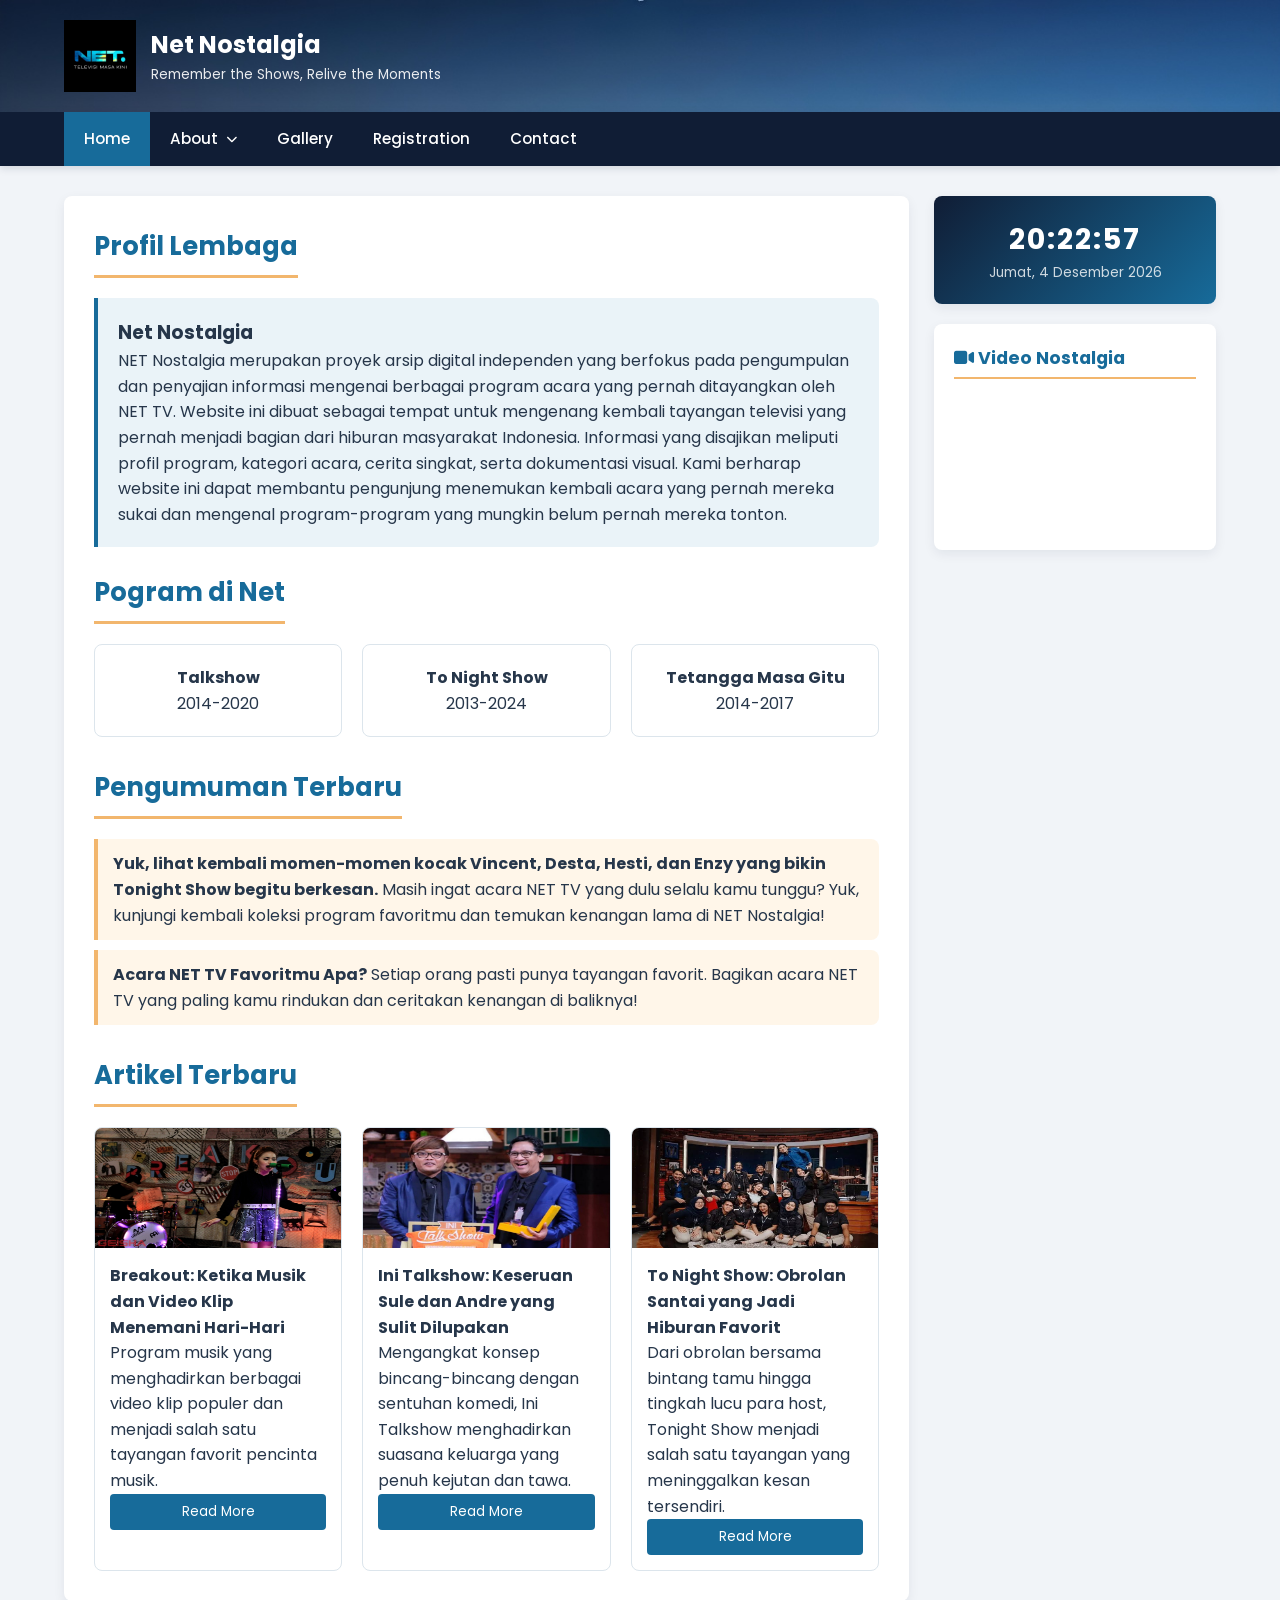
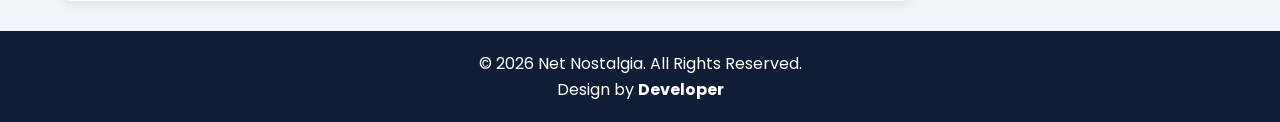
<file: index.html>
<!DOCTYPE html>
<html lang="id">
<head>
    <meta charset="UTF-8">
    <meta name="viewport" content="width=device-width, initial-scale=1.0">
    <title>Net Nostalgia</title>
    <link rel="stylesheet" href="https://cdnjs.cloudflare.com/ajax/libs/font-awesome/6.4.0/css/all.min.css">
    <link href="https://fonts.googleapis.com/css2?family=Poppins:wght@300;400;500;600;700&display=swap" rel="stylesheet">
    <link rel="stylesheet" href="style.css">
    <link rel="icon" type="image/x-icon" href="images/logo net.webp">
</head>
<body>

    <header>
        <div class="logo-container">
            <img src="images/logo net.webp" alt="logo">
            <div class="logo-text">
                <h1>Net Nostalgia </h1>
                <p>Remember the Shows, Relive the Moments</p>
            </div>
        </div>
    </header>

    <nav>
        <ul class="net">
            <li class="nav-item active"><a href="index.html" class="nav-link"> Home</a></li>
            <li class="nav-item">
                <a href="about.html" class="nav-link"> About <i class="fa-solid fa-chevron-down" style="font-size: 0.7rem;"></i></a>
                <ul class="dropdown-menu">
                    <li><a href="sejarah.html"> Sejarah</a></li>
                    <li><a href="visi-dan-misi.html"> Visi & Misi</a></li>
                    <li><a href="tujuan.html"> Tujuan</a></li>
                </ul>
            </li>
            <li class="nav-item"><a href="gallery.html" class="nav-link"> Gallery</a></li>
            <li class="nav-item"><a href="registration.html" class="nav-link"></i> Registration</a></li>
            <li class="nav-item"><a href="contact.html" class="nav-link"></i> Contact</a></li>
        </ul>
    </nav>

    <div class="container">
        <main>
            <h2 class="section-title">Profil Lembaga</h2>
            <div class="profile-card">
                <h3>Net Nostalgia</h3>
                <p>NET Nostalgia merupakan proyek arsip digital independen yang berfokus pada pengumpulan dan penyajian informasi mengenai berbagai program acara yang pernah ditayangkan oleh NET TV. Website ini dibuat sebagai tempat untuk mengenang kembali tayangan televisi yang pernah menjadi bagian dari hiburan masyarakat Indonesia.
                Informasi yang disajikan meliputi profil program, kategori acara, cerita singkat, serta dokumentasi visual. Kami berharap website ini dapat membantu pengunjung menemukan kembali acara yang pernah mereka sukai dan mengenal program-program yang mungkin belum pernah mereka tonton.</p>
            </div>

            <h2 class="section-title">Pogram di Net</h2>
            <div class="card-grid">
                <div class="product-card">
                    <h4>Talkshow</h4>
                    <p>2014-2020</p>
                </div>
                <div class="product-card">
                    <h4>To Night Show </h4>
                    <p>2013-2024</p>
                </div>
                <div class="product-card">
                    <h4>Tetangga Masa Gitu</h4>
                    <p>2014-2017</p>
                </div>
            </div>

            <h2 class="section-title" style="margin-top: 30px;">Pengumuman Terbaru</h2>
            <ul class="announcement-list">
                <li class="announcement-item"> <strong>Yuk, lihat kembali momen-momen kocak Vincent, Desta, Hesti, dan Enzy yang bikin Tonight Show begitu berkesan.</strong> Masih ingat acara NET TV yang dulu selalu kamu tunggu? Yuk, kunjungi kembali koleksi program favoritmu dan temukan kenangan lama di NET Nostalgia! </li>
                <li class="announcement-item"> <strong>Acara NET TV Favoritmu Apa?</strong> Setiap orang pasti punya tayangan favorit. Bagikan acara NET TV yang paling kamu rindukan dan ceritakan kenangan di baliknya!</li>
            </ul>

            <h2 class="section-title">Artikel Terbaru</h2>
            <div class="articles-grid">
                <div class="article-card">
                    <div><img src="images/breakut.jpg" alt="" class="article-img"></div>
                    <div class="article-body">
                        <h4>Breakout: Ketika Musik dan Video Klip Menemani Hari-Hari</h4>
                        <p>Program musik yang menghadirkan berbagai video klip populer dan menjadi salah satu tayangan favorit pencinta musik.</p>
                        <button class="btn-readmore" ><a href="https://pin.it/5yfYLzryA">Read More</a></button>
                    </div>
                </div>
                <div class="article-card">
                    <div><img src="images/talkshow.jpg" alt="" class="article-img"></div>
                    <div class="article-body">
                        <h4>Ini Talkshow: Keseruan Sule dan Andre yang Sulit Dilupakan</h4>
                        <p>Mengangkat konsep bincang-bincang dengan sentuhan komedi, Ini Talkshow menghadirkan suasana keluarga yang penuh kejutan dan tawa.</p>
                        <button class="btn-readmore" ><a href="https://pin.it/5yfYLzryA">Read More</a></button>
                    </div>
                </div>
                <div class="article-card">
                    <div><img src="images/tns.jpeg" alt="" class="article-img"></div>
                    <div class="article-body">
                        <h4>To Night Show: Obrolan Santai yang Jadi Hiburan Favorit</h4>
                        <p>Dari obrolan bersama bintang tamu hingga tingkah lucu para host, Tonight Show menjadi salah satu tayangan yang meninggalkan kesan tersendiri.</p>
                        <button class="btn-readmore" ><a href="https://pin.it/5yfYLzryA">Read More</a></button>
                    </div>
                </div>
            </div>
        </main>

        <aside>
            <div class="widget clock-widget">
                <div id="clock">00:00:00</div>
                <div id="date">Loading...</div>
            </div>
            <div class="widget">
                <h3 class="widget-title"><i class="fa-solid fa-video"></i> Video Nostalgia</h3>
                <div class="video-container">
                    <iframe src="https://www.youtube.com/embed/CC5gkjVTeQ4?si=CYDxPZYantQclWpL" title="YouTube video" allowfullscreen></iframe>
            </div>
        </aside>
    </div>

    <footer>
        <p>&copy; 2026 Net Nostalgia. All Rights Reserved.</p>
        <p>Design by <strong>Developer</strong></p>
    </footer>

    <script src="script.js"></script>
</body>
</html>
</file>
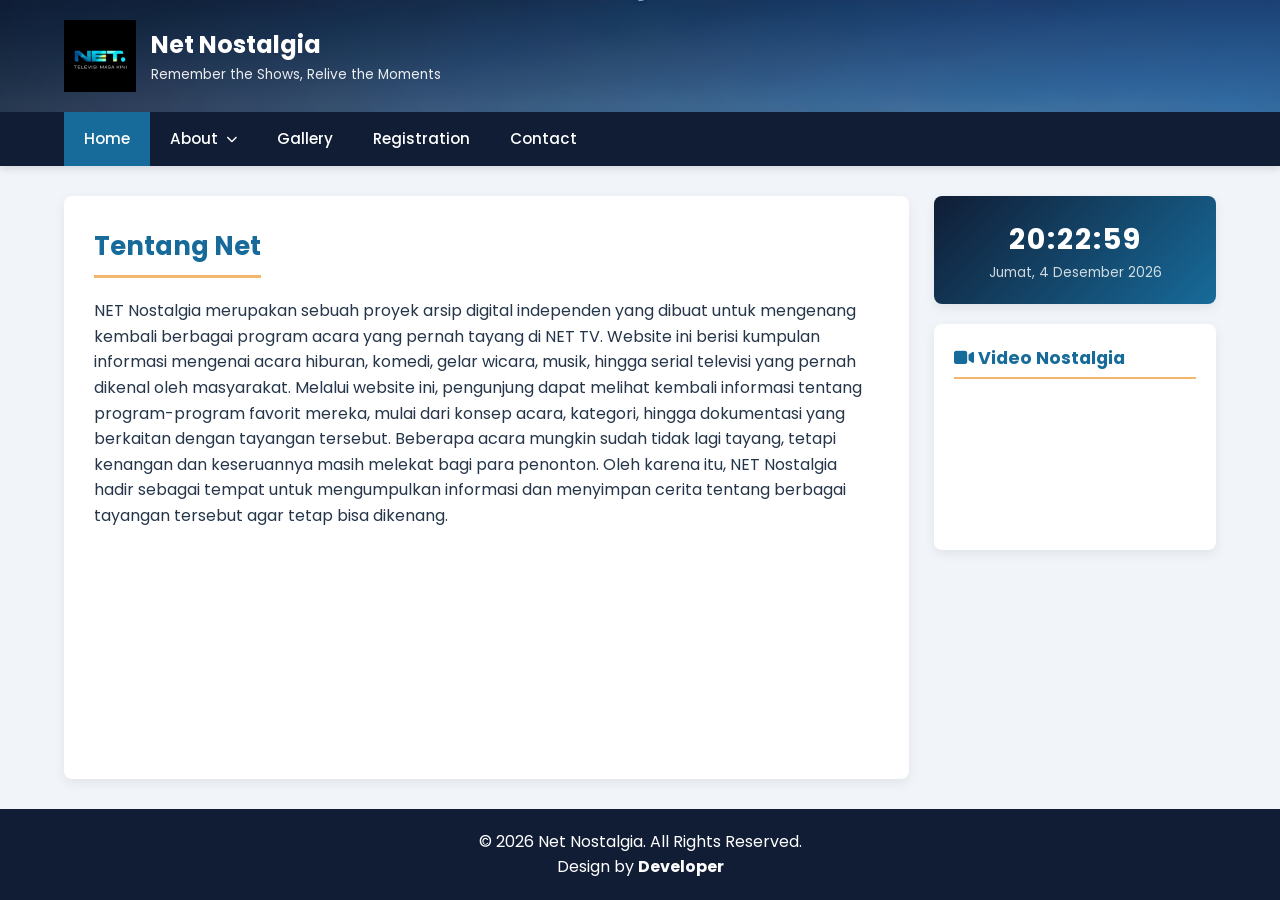
<file: about (1).html>
<!DOCTYPE html>
<html lang="id">
<head>
    <meta charset="UTF-8">
    <meta name="viewport" content="width=device-width, initial-scale=1.0">
    <title>Net Nostalgia</title>
    <link rel="stylesheet" href="https://cdnjs.cloudflare.com/ajax/libs/font-awesome/6.4.0/css/all.min.css">
    <link href="https://fonts.googleapis.com/css2?family=Poppins:wght@300;400;500;600;700&display=swap" rel="stylesheet">
    <link rel="stylesheet" href="style.css">
    <link rel="icon" type="image/x-icon" href="images/logo net.webp">
</head>
<body>

    <header>
        <div class="logo-container">
            <img src="images/logo net.webp" alt="logo">
            <div class="logo-text">
                <h1>Net Nostalgia</h1>
                <p>Remember the Shows, Relive the Moments</p>
            </div>
        </div>
    </header>

    <nav>
        <ul class="net">
            <li class="nav-item active"><a href="index.html" class="nav-link"> Home</a></li>
            <li class="nav-item">
                <a href="about.html" class="nav-link"> About <i class="fa-solid fa-chevron-down" style="font-size: 0.7rem;"></i></a>
                <ul class="dropdown-menu">
                    <li><a href="sejarah.html"> Sejarah</a></li>
                    <li><a href="visi-dan-misi.html"> Visi & Misi</a></li>
                    <li><a href="tujuan.html"> Tujuan</a></li>
                </ul>
            </li>
            <li class="nav-item"><a href="gallery.html" class="nav-link"> Gallery</a></li>
            <li class="nav-item"><a href="registration.html" class="nav-link"></i> Registration</a></li>
            <li class="nav-item"><a href="contact.html" class="nav-link"></i> Contact</a></li>
        </ul>
    </nav>

    <div class="container">
        <main>
            <h2 class="section-title">Tentang Net</h2>
            <p>NET Nostalgia merupakan sebuah proyek arsip digital independen yang dibuat untuk mengenang kembali berbagai program acara yang pernah tayang di NET TV. Website ini berisi kumpulan informasi mengenai acara hiburan, komedi, gelar wicara, musik, hingga serial televisi yang pernah dikenal oleh masyarakat. 
            Melalui website ini, pengunjung dapat melihat kembali informasi tentang program-program favorit mereka, mulai dari konsep acara, kategori, hingga dokumentasi yang berkaitan dengan tayangan tersebut. Beberapa acara mungkin sudah tidak lagi tayang, tetapi kenangan dan keseruannya masih melekat bagi para penonton. Oleh karena itu, NET Nostalgia hadir sebagai tempat untuk mengumpulkan informasi dan menyimpan cerita tentang berbagai tayangan tersebut agar tetap bisa dikenang.</p>
        </main>

        <aside>
            <div class="widget clock-widget">
                <div id="clock">00:00:00</div>
                <div id="date">Loading...</div>
            </div>
            <div class="widget">
                <h3 class="widget-title"><i class="fa-solid fa-video"></i> Video Nostalgia</h3>
                <div class="video-container">
                    <iframe src="https://www.youtube.com/embed/CC5gkjVTeQ4?si=CYDxPZYantQclWpL" title="YouTube video" allowfullscreen></iframe>
                </div>
            </div>
        </aside>
    </div>

    <footer>
        <p>&copy; 2026 Net Nostalgia. All Rights Reserved.</p>
        <p>Design by <strong>Developer</strong></p>
    </footer>

    <script src="script.js"></script>
</body>
</html>
</file>
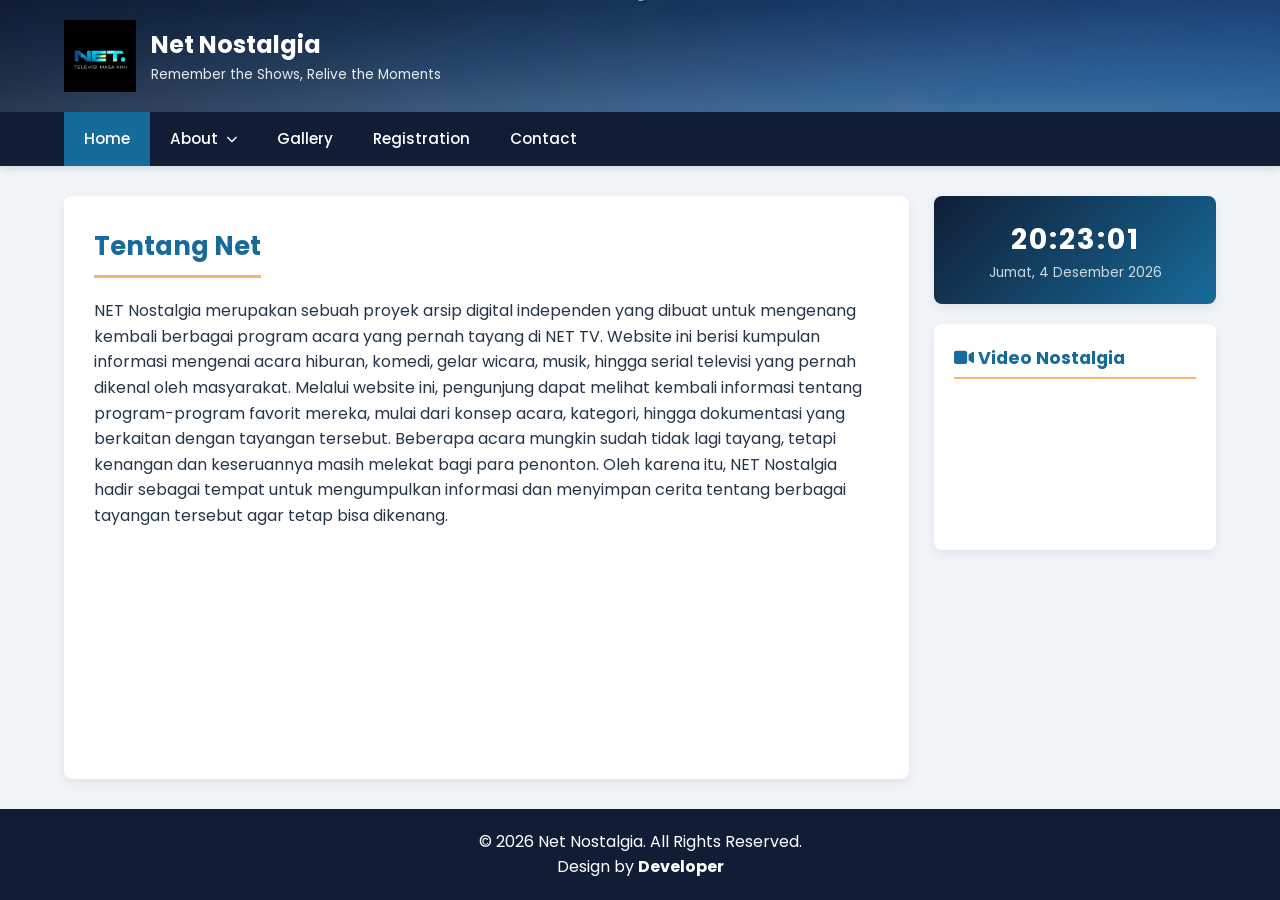
<file: about.html>
<!DOCTYPE html>
<html lang="id">
<head>
    <meta charset="UTF-8">
    <meta name="viewport" content="width=device-width, initial-scale=1.0">
    <title>Net Nostalgia</title>
    <link rel="stylesheet" href="https://cdnjs.cloudflare.com/ajax/libs/font-awesome/6.4.0/css/all.min.css">
    <link href="https://fonts.googleapis.com/css2?family=Poppins:wght@300;400;500;600;700&display=swap" rel="stylesheet">
    <link rel="stylesheet" href="style.css">
    <link rel="icon" type="image/x-icon" href="images/logo net.webp">
</head>
<body>

    <header>
        <div class="logo-container">
            <img src="images/logo net.webp" alt="logo">
            <div class="logo-text">
                <h1>Net Nostalgia</h1>
                <p>Remember the Shows, Relive the Moments</p>
            </div>
        </div>
    </header>

    <nav>
        <ul class="net">
            <li class="nav-item active"><a href="index.html" class="nav-link"> Home</a></li>
            <li class="nav-item">
                <a href="about.html" class="nav-link"> About <i class="fa-solid fa-chevron-down" style="font-size: 0.7rem;"></i></a>
                <ul class="dropdown-menu">
                    <li><a href="sejarah.html"> Sejarah</a></li>
                    <li><a href="visi-dan-misi.html"> Visi & Misi</a></li>
                    <li><a href="tujuan.html"> Tujuan</a></li>
                </ul>
            </li>
            <li class="nav-item"><a href="gallery.html" class="nav-link"> Gallery</a></li>
            <li class="nav-item"><a href="registration.html" class="nav-link"></i> Registration</a></li>
            <li class="nav-item"><a href="contact.html" class="nav-link"></i> Contact</a></li>
        </ul>
    </nav>

    <div class="container">
        <main>
            <h2 class="section-title">Tentang Net</h2>
            <p>NET Nostalgia merupakan sebuah proyek arsip digital independen yang dibuat untuk mengenang kembali berbagai program acara yang pernah tayang di NET TV. Website ini berisi kumpulan informasi mengenai acara hiburan, komedi, gelar wicara, musik, hingga serial televisi yang pernah dikenal oleh masyarakat. 
            Melalui website ini, pengunjung dapat melihat kembali informasi tentang program-program favorit mereka, mulai dari konsep acara, kategori, hingga dokumentasi yang berkaitan dengan tayangan tersebut. Beberapa acara mungkin sudah tidak lagi tayang, tetapi kenangan dan keseruannya masih melekat bagi para penonton. Oleh karena itu, NET Nostalgia hadir sebagai tempat untuk mengumpulkan informasi dan menyimpan cerita tentang berbagai tayangan tersebut agar tetap bisa dikenang.</p>
        </main>

        <aside>
            <div class="widget clock-widget">
                <div id="clock">00:00:00</div>
                <div id="date">Loading...</div>
            </div>
            <div class="widget">
                <h3 class="widget-title"><i class="fa-solid fa-video"></i> Video Nostalgia</h3>
                <div class="video-container">
                    <iframe src="https://www.youtube.com/embed/CC5gkjVTeQ4?si=CYDxPZYantQclWpL" title="YouTube video" allowfullscreen></iframe>
                </div>
            </div>
        </aside>
    </div>

    <footer>
        <p>&copy; 2026 Net Nostalgia. All Rights Reserved.</p>
        <p>Design by <strong>Developer</strong></p>
    </footer>

    <script src="script.js"></script>
</body>
</html>
</file>
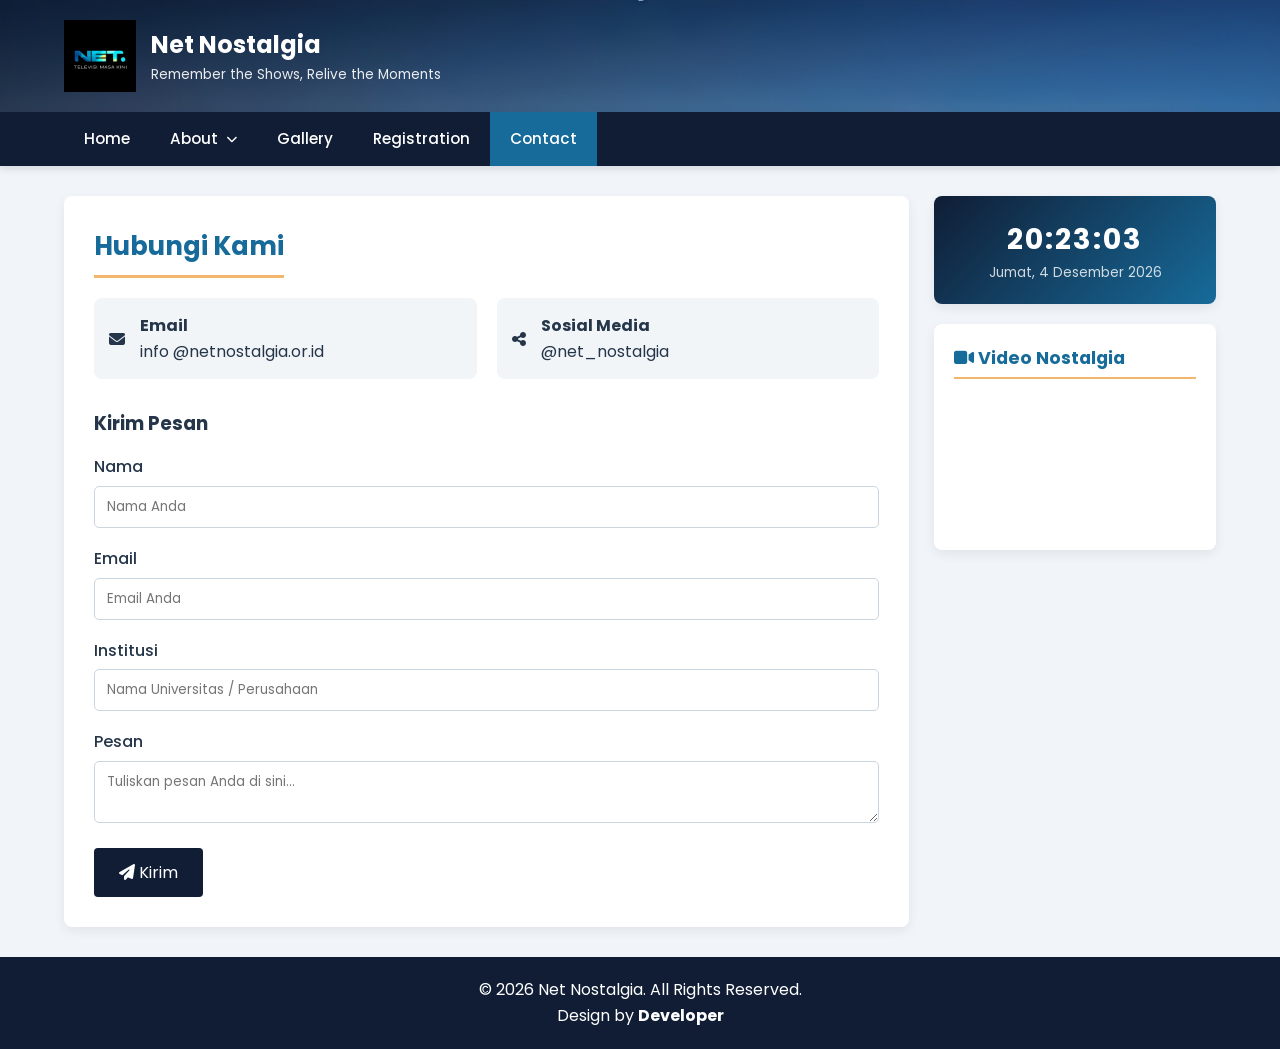
<file: contact (1).html>
<!DOCTYPE html>
<html lang="id">
<head>
    <meta charset="UTF-8">
    <meta name="viewport" content="width=device-width, initial-scale=1.0">
    <title>Net Nostalgia</title>
    <link rel="stylesheet" href="https://cdnjs.cloudflare.com/ajax/libs/font-awesome/6.4.0/css/all.min.css">
    <link href="https://fonts.googleapis.com/css2?family=Poppins:wght@300;400;500;600;700&display=swap" rel="stylesheet">
    <link rel="stylesheet" href="style.css">
    <link rel="icon" type="image/x-icon" href="images/logo net.webp">
</head>
<body>

    <header>
        <div class="logo-container">
            <img src="images/logo net.webp" alt="logo">
            <div class="logo-text">
                <h1>Net Nostalgia </h1>
                <p>Remember the Shows, Relive the Moments</p>
            </div>
        </div>
    </header>

    <nav>
        <ul class="net">
            <li class="nav-item "><a href="index.html" class="nav-link"> Home</a></li>
            <li class="nav-item">
                <a href="about.html" class="nav-link"> About <i class="fa-solid fa-chevron-down" style="font-size: 0.7rem;"></i></a>
                <ul class="dropdown-menu">
                    <li><a href="sejarah.html"> Sejarah</a></li>
                    <li><a href="visi-dan-misi.html"> Visi & Misi</a></li>
                    <li><a href="tujuan.html"> Tujuan</a></li>
                </ul>
            </li>
            <li class="nav-item"><a href="gallery.html" class="nav-link"> Gallery</a></li>
            <li class="nav-item"><a href="registration.html" class="nav-link"></i> Registration</a></li>
            <li class="nav-item active"><a href="contact.html" class="nav-link"></i> Contact</a></li>
        </ul>
    </nav>
    <div class="container">
        <main>
            <h2 class="section-title">Hubungi Kami</h2>
            
            <div class="contact-info">
                <div class="contact-card">
                    <i class="fa-solid fa-envelope"></i>
                    <div>
                        <strong>Email</strong>
                        <p>info @netnostalgia.or.id</p>
                    </div>
                </div>
                <div class="contact-card">
                    <i class="fa-solid fa-share-nodes"></i>
                    <div>
                        <strong>Sosial Media</strong>
                        <p>@net_nostalgia</p>
                    </div>
                </div>
            </div>

            <h3>Kirim Pesan</h3>
            <form onsubmit="handleContact(event)" style="margin-top: 15px;">
                <div class="form-group">
                    <label>Nama</label>
                    <input type="text" class="form-control" required placeholder="Nama Anda">
                </div>
                <div class="form-group">
                    <label>Email</label>
                    <input type="email" class="form-control" required placeholder="Email Anda">
                </div>
                <div class="form-group">
                    <label>Institusi</label>
                    <input type="text" class="form-control" required placeholder="Nama Universitas / Perusahaan">
                </div>
                <div class="form-group">
                    <label>Pesan</label>
                    <textarea class="form-control" placeholder="Tuliskan pesan Anda di sini..."></textarea>
                </div>
                <button type="submit" class="btn-submit"><i class="fa-solid fa-paper-plane"></i> Kirim </button>
            </form>
        </main>

        <aside>
            <div class="widget clock-widget">
                <div id="clock">00:00:00</div>
                <div id="date">Loading...</div>
            </div>
            <div class="widget">
                <h3 class="widget-title"><i class="fa-solid fa-video"></i> Video Nostalgia</h3>
                <div class="video-container">
                    <iframe src="https://www.youtube.com/embed/CC5gkjVTeQ4?si=CYDxPZYantQclWpL" title="YouTube video" allowfullscreen></iframe>
                </div>
            </div>
        </aside>
    </div>

    <footer>
        <p>&copy; 2026 Net Nostalgia. All Rights Reserved.</p>
        <p>Design by <strong>Developer</strong></p>
    </footer>

    <script src="script.js"></script>
</body>
</html>
</file>
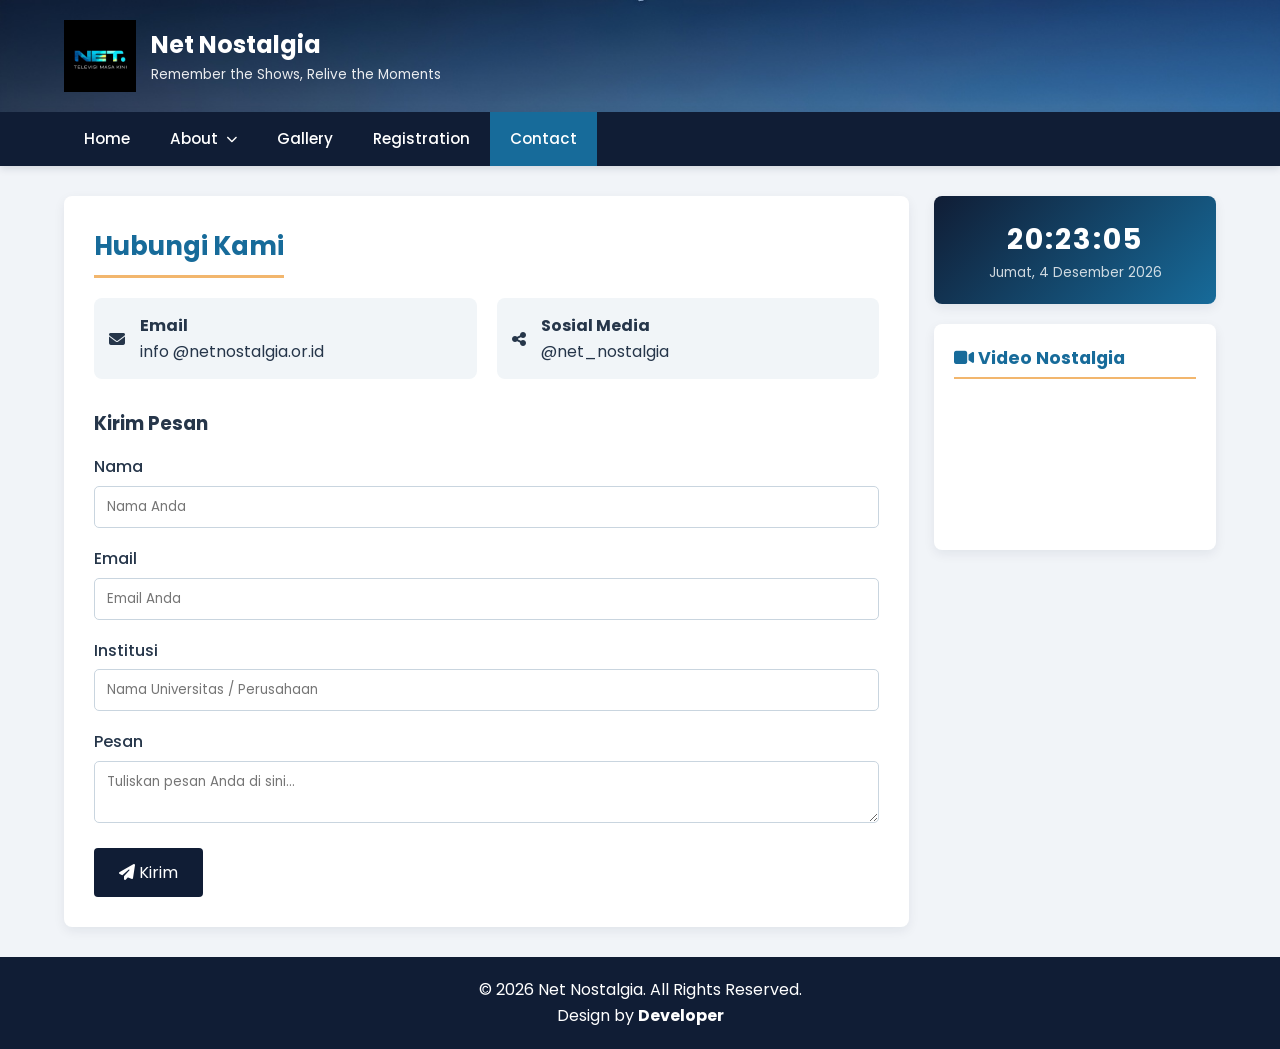
<file: contact.html>
<!DOCTYPE html>
<html lang="id">
<head>
    <meta charset="UTF-8">
    <meta name="viewport" content="width=device-width, initial-scale=1.0">
    <title>Net Nostalgia</title>
    <link rel="stylesheet" href="https://cdnjs.cloudflare.com/ajax/libs/font-awesome/6.4.0/css/all.min.css">
    <link href="https://fonts.googleapis.com/css2?family=Poppins:wght@300;400;500;600;700&display=swap" rel="stylesheet">
    <link rel="stylesheet" href="style.css">
    <link rel="icon" type="image/x-icon" href="images/logo net.webp">
</head>
<body>

    <header>
        <div class="logo-container">
            <img src="images/logo net.webp" alt="logo">
            <div class="logo-text">
                <h1>Net Nostalgia </h1>
                <p>Remember the Shows, Relive the Moments</p>
            </div>
        </div>
    </header>

    <nav>
        <ul class="net">
            <li class="nav-item "><a href="index.html" class="nav-link"> Home</a></li>
            <li class="nav-item">
                <a href="about.html" class="nav-link"> About <i class="fa-solid fa-chevron-down" style="font-size: 0.7rem;"></i></a>
                <ul class="dropdown-menu">
                    <li><a href="sejarah.html"> Sejarah</a></li>
                    <li><a href="visi-dan-misi.html"> Visi & Misi</a></li>
                    <li><a href="tujuan.html"> Tujuan</a></li>
                </ul>
            </li>
            <li class="nav-item"><a href="gallery.html" class="nav-link"> Gallery</a></li>
            <li class="nav-item"><a href="registration.html" class="nav-link"></i> Registration</a></li>
            <li class="nav-item active"><a href="contact.html" class="nav-link"></i> Contact</a></li>
        </ul>
    </nav>
    <div class="container">
        <main>
            <h2 class="section-title">Hubungi Kami</h2>
            
            <div class="contact-info">
                <div class="contact-card">
                    <i class="fa-solid fa-envelope"></i>
                    <div>
                        <strong>Email</strong>
                        <p>info @netnostalgia.or.id</p>
                    </div>
                </div>
                <div class="contact-card">
                    <i class="fa-solid fa-share-nodes"></i>
                    <div>
                        <strong>Sosial Media</strong>
                        <p>@net_nostalgia</p>
                    </div>
                </div>
            </div>

            <h3>Kirim Pesan</h3>
            <form onsubmit="handleContact(event)" style="margin-top: 15px;">
                <div class="form-group">
                    <label>Nama</label>
                    <input type="text" class="form-control" required placeholder="Nama Anda">
                </div>
                <div class="form-group">
                    <label>Email</label>
                    <input type="email" class="form-control" required placeholder="Email Anda">
                </div>
                <div class="form-group">
                    <label>Institusi</label>
                    <input type="text" class="form-control" required placeholder="Nama Universitas / Perusahaan">
                </div>
                <div class="form-group">
                    <label>Pesan</label>
                    <textarea class="form-control" placeholder="Tuliskan pesan Anda di sini..."></textarea>
                </div>
                <button type="submit" class="btn-submit"><i class="fa-solid fa-paper-plane"></i> Kirim </button>
            </form>
        </main>

        <aside>
            <div class="widget clock-widget">
                <div id="clock">00:00:00</div>
                <div id="date">Loading...</div>
            </div>
            <div class="widget">
                <h3 class="widget-title"><i class="fa-solid fa-video"></i> Video Nostalgia</h3>
                <div class="video-container">
                    <iframe src="https://www.youtube.com/embed/CC5gkjVTeQ4?si=CYDxPZYantQclWpL" title="YouTube video" allowfullscreen></iframe>
                </div>
            </div>
        </aside>
    </div>

    <footer>
        <p>&copy; 2026 Net Nostalgia. All Rights Reserved.</p>
        <p>Design by <strong>Developer</strong></p>
    </footer>

    <script src="script.js"></script>
</body>
</html>
</file>
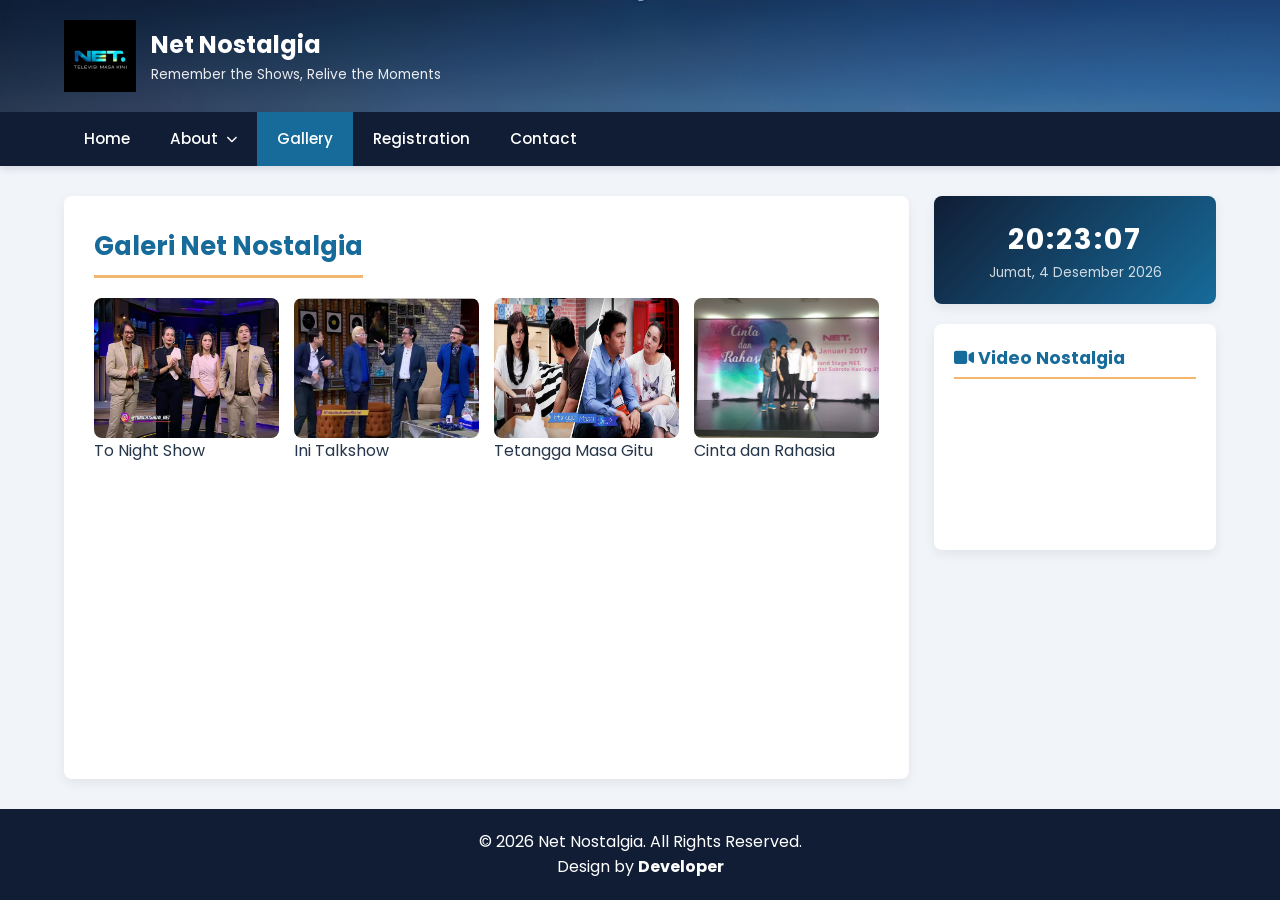
<file: gallery (1).html>
<!DOCTYPE html>
<html lang="id">
<head>
    <meta charset="UTF-8">
    <meta name="viewport" content="width=device-width, initial-scale=1.0">
    <title>Net Nostalgia</title>
    <link rel="stylesheet" href="https://cdnjs.cloudflare.com/ajax/libs/font-awesome/6.4.0/css/all.min.css">
    <link href="https://fonts.googleapis.com/css2?family=Poppins:wght@300;400;500;600;700&display=swap" rel="stylesheet">
    <link rel="stylesheet" href="style.css">
    <link rel="icon" type="image/x-icon" href="images/logo net.webp">
</head>
<body>

    <header>
        <div class="logo-container">
            <img src="images/logo net.webp" alt="logo">
            <div class="logo-text">
                <h1>Net Nostalgia </h1>
                <p>Remember the Shows, Relive the Moments</p>
            </div>
        </div>
    </header>

    <nav>
        <ul class="net">
            <li class="nav-item "><a href="index.html" class="nav-link"> Home</a></li>
            <li class="nav-item">
                <a href="about.html" class="nav-link"> About <i class="fa-solid fa-chevron-down" style="font-size: 0.7rem;"></i></a>
                <ul class="dropdown-menu">
                    <li><a href="sejarah.html"> Sejarah</a></li>
                    <li><a href="visi-dan-misi.html"> Visi & Misi</a></li>
                    <li><a href="tujuan.html"> Tujuan</a></li>
                </ul>
            </li>
            <li class="nav-item active"><a href="gallery.html" class="nav-link"> Gallery</a></li>
            <li class="nav-item"><a href="registration.html" class="nav-link"></i> Registration</a></li>
            <li class="nav-item"><a href="contact.html" class="nav-link"></i> Contact</a></li>
        </ul>
    </nav>

    <div class="container">
        <main>
            <h2 class="section-title">Galeri Net Nostalgia</h2>
            <div class="gallery-grid">
                <div class="gallery-item"><img src="images/gallery 1.jpeg" alt=>To Night Show</div>
                <div class="gallery-item"><img src="images/GL 2.jpeg" alt="">Ini Talkshow</div>
                <div class="gallery-item"><img src="images/tmg2.jpg" alt="tmg">Tetangga Masa Gitu</div>
                <div class="gallery-item"><img src="images/cnr.jpg" alt="">Cinta dan Rahasia</div>
            </div>
        </main>

        <aside>
            <div class="widget clock-widget">
                <div id="clock">00:00:00</div>
                <div id="date">Loading...</div>
            </div>
            <div class="widget">
                <h3 class="widget-title"><i class="fa-solid fa-video"></i> Video Nostalgia</h3>
                <div class="video-container">
                 <iframe src="https://www.youtube.com/embed/CC5gkjVTeQ4?si=CYDxPZYantQclWpL" title="YouTube video" allowfullscreen></iframe>   
            </div>
        </aside>
    </div>

    <footer>
        <p>&copy; 2026 Net Nostalgia. All Rights Reserved.</p>
        <p>Design by <strong>Developer</strong></p>
    </footer>

    <script src="script.js"></script>
</body>
</html>
</file>
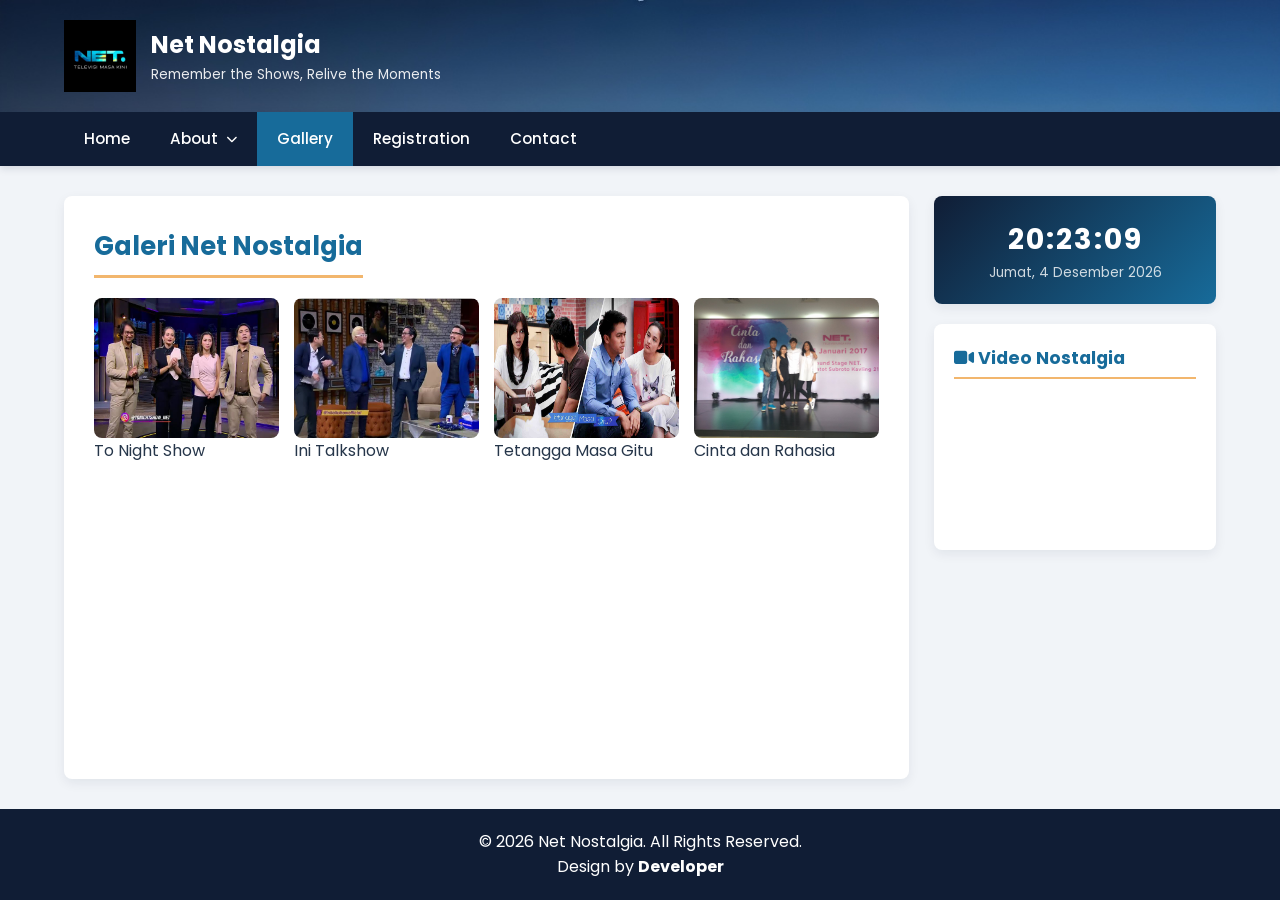
<file: gallery.html>
<!DOCTYPE html>
<html lang="id">
<head>
    <meta charset="UTF-8">
    <meta name="viewport" content="width=device-width, initial-scale=1.0">
    <title>Net Nostalgia</title>
    <link rel="stylesheet" href="https://cdnjs.cloudflare.com/ajax/libs/font-awesome/6.4.0/css/all.min.css">
    <link href="https://fonts.googleapis.com/css2?family=Poppins:wght@300;400;500;600;700&display=swap" rel="stylesheet">
    <link rel="stylesheet" href="style.css">
    <link rel="icon" type="image/x-icon" href="images/logo net.webp">
</head>
<body>

    <header>
        <div class="logo-container">
            <img src="images/logo net.webp" alt="logo">
            <div class="logo-text">
                <h1>Net Nostalgia </h1>
                <p>Remember the Shows, Relive the Moments</p>
            </div>
        </div>
    </header>

    <nav>
        <ul class="net">
            <li class="nav-item "><a href="index.html" class="nav-link"> Home</a></li>
            <li class="nav-item">
                <a href="about.html" class="nav-link"> About <i class="fa-solid fa-chevron-down" style="font-size: 0.7rem;"></i></a>
                <ul class="dropdown-menu">
                    <li><a href="sejarah.html"> Sejarah</a></li>
                    <li><a href="visi-dan-misi.html"> Visi & Misi</a></li>
                    <li><a href="tujuan.html"> Tujuan</a></li>
                </ul>
            </li>
            <li class="nav-item active"><a href="gallery.html" class="nav-link"> Gallery</a></li>
            <li class="nav-item"><a href="registration.html" class="nav-link"></i> Registration</a></li>
            <li class="nav-item"><a href="contact.html" class="nav-link"></i> Contact</a></li>
        </ul>
    </nav>

    <div class="container">
        <main>
            <h2 class="section-title">Galeri Net Nostalgia</h2>
            <div class="gallery-grid">
                <div class="gallery-item"><img src="images/gallery 1.jpeg" alt=>To Night Show</div>
                <div class="gallery-item"><img src="images/GL 2.jpeg" alt="">Ini Talkshow</div>
                <div class="gallery-item"><img src="images/tmg2.jpg" alt="tmg">Tetangga Masa Gitu</div>
                <div class="gallery-item"><img src="images/cnr.jpg" alt="">Cinta dan Rahasia</div>
            </div>
        </main>

        <aside>
            <div class="widget clock-widget">
                <div id="clock">00:00:00</div>
                <div id="date">Loading...</div>
            </div>
            <div class="widget">
                <h3 class="widget-title"><i class="fa-solid fa-video"></i> Video Nostalgia</h3>
                <div class="video-container">
                 <iframe src="https://www.youtube.com/embed/CC5gkjVTeQ4?si=CYDxPZYantQclWpL" title="YouTube video" allowfullscreen></iframe>   
            </div>
        </aside>
    </div>

    <footer>
        <p>&copy; 2026 Net Nostalgia. All Rights Reserved.</p>
        <p>Design by <strong>Developer</strong></p>
    </footer>

    <script src="script.js"></script>
</body>
</html>
</file>
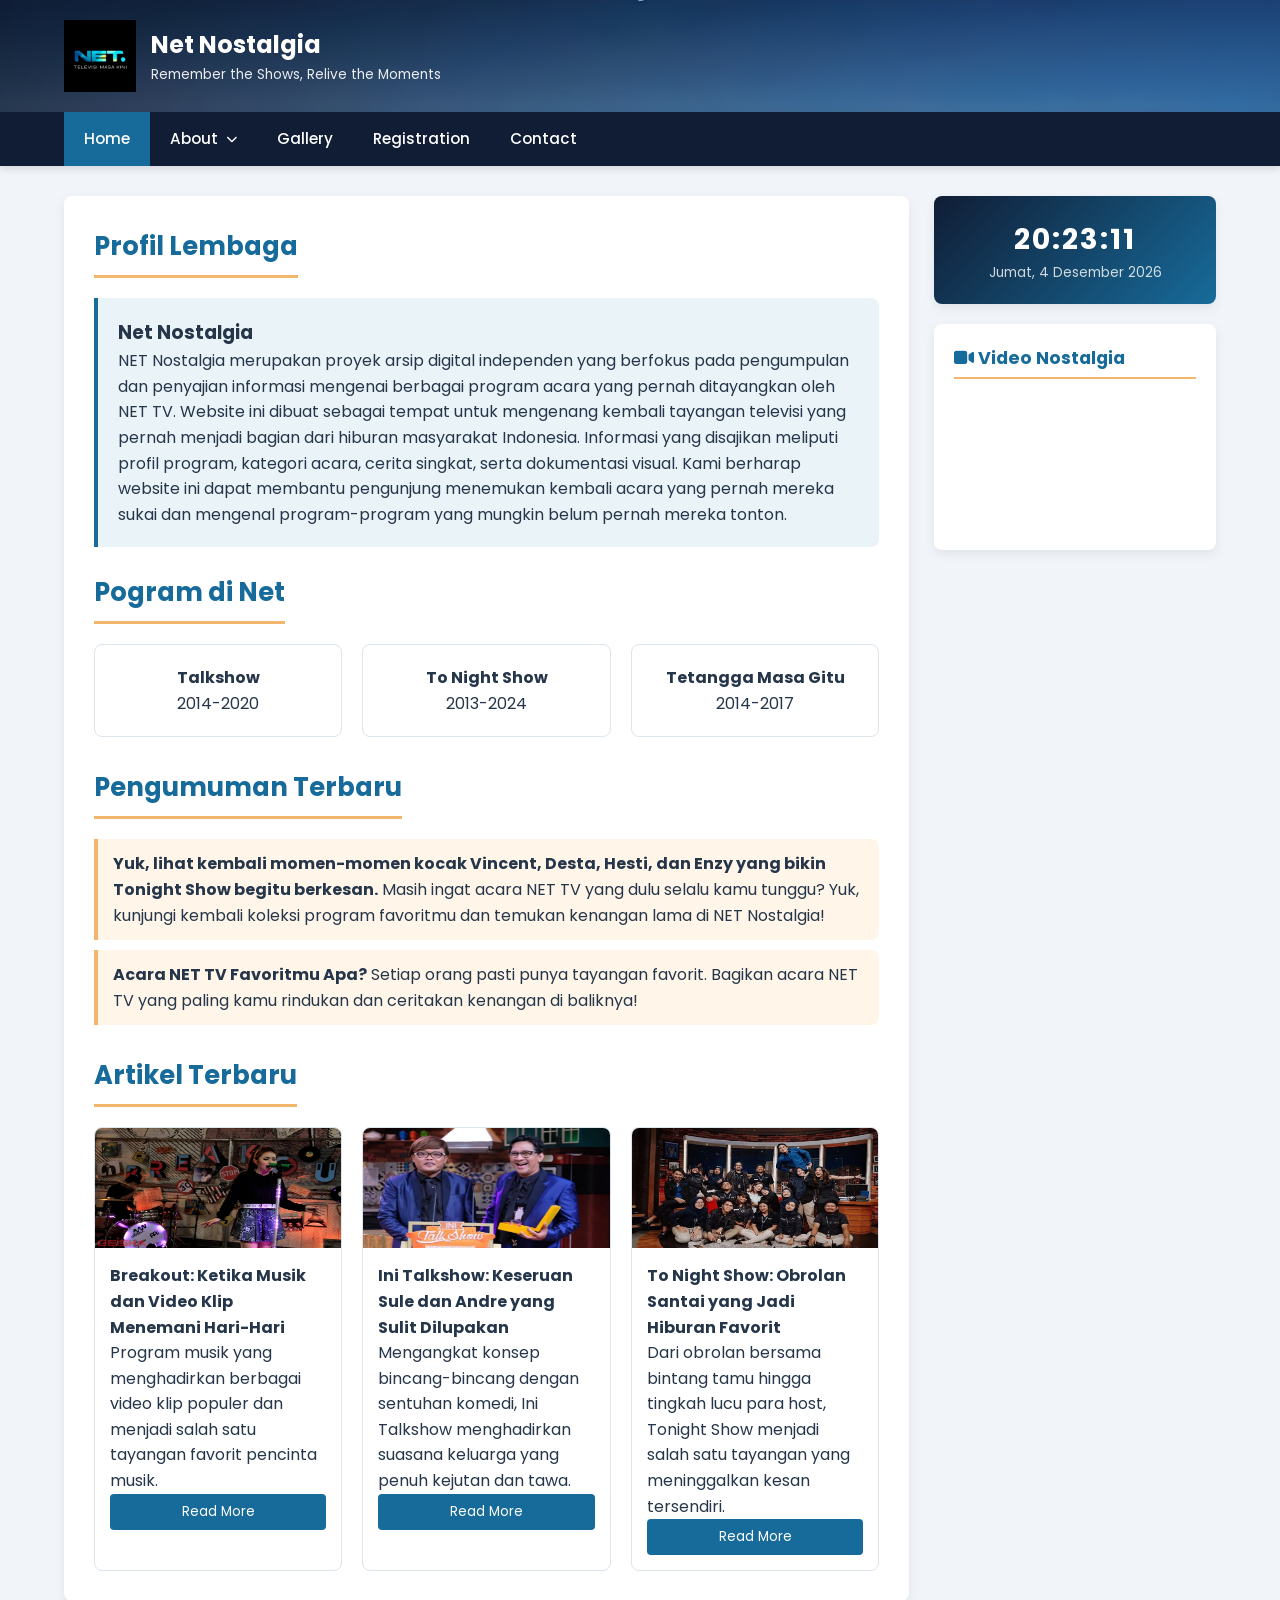
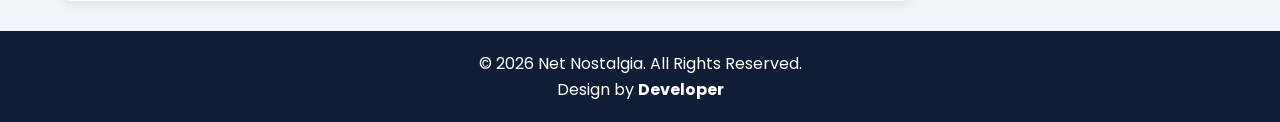
<file: index (2).html>
<!DOCTYPE html>
<html lang="id">
<head>
    <meta charset="UTF-8">
    <meta name="viewport" content="width=device-width, initial-scale=1.0">
    <title>Net Nostalgia</title>
    <link rel="stylesheet" href="https://cdnjs.cloudflare.com/ajax/libs/font-awesome/6.4.0/css/all.min.css">
    <link href="https://fonts.googleapis.com/css2?family=Poppins:wght@300;400;500;600;700&display=swap" rel="stylesheet">
    <link rel="stylesheet" href="style.css">
    <link rel="icon" type="image/x-icon" href="images/logo net.webp">
</head>
<body>

    <header>
        <div class="logo-container">
            <img src="images/logo net.webp" alt="logo">
            <div class="logo-text">
                <h1>Net Nostalgia </h1>
                <p>Remember the Shows, Relive the Moments</p>
            </div>
        </div>
    </header>

    <nav>
        <ul class="net">
            <li class="nav-item active"><a href="index.html" class="nav-link"> Home</a></li>
            <li class="nav-item">
                <a href="about.html" class="nav-link"> About <i class="fa-solid fa-chevron-down" style="font-size: 0.7rem;"></i></a>
                <ul class="dropdown-menu">
                    <li><a href="sejarah.html"> Sejarah</a></li>
                    <li><a href="visi-dan-misi.html"> Visi & Misi</a></li>
                    <li><a href="tujuan.html"> Tujuan</a></li>
                </ul>
            </li>
            <li class="nav-item"><a href="gallery.html" class="nav-link"> Gallery</a></li>
            <li class="nav-item"><a href="registration.html" class="nav-link"></i> Registration</a></li>
            <li class="nav-item"><a href="contact.html" class="nav-link"></i> Contact</a></li>
        </ul>
    </nav>

    <div class="container">
        <main>
            <h2 class="section-title">Profil Lembaga</h2>
            <div class="profile-card">
                <h3>Net Nostalgia</h3>
                <p>NET Nostalgia merupakan proyek arsip digital independen yang berfokus pada pengumpulan dan penyajian informasi mengenai berbagai program acara yang pernah ditayangkan oleh NET TV. Website ini dibuat sebagai tempat untuk mengenang kembali tayangan televisi yang pernah menjadi bagian dari hiburan masyarakat Indonesia.
                Informasi yang disajikan meliputi profil program, kategori acara, cerita singkat, serta dokumentasi visual. Kami berharap website ini dapat membantu pengunjung menemukan kembali acara yang pernah mereka sukai dan mengenal program-program yang mungkin belum pernah mereka tonton.</p>
            </div>

            <h2 class="section-title">Pogram di Net</h2>
            <div class="card-grid">
                <div class="product-card">
                    <h4>Talkshow</h4>
                    <p>2014-2020</p>
                </div>
                <div class="product-card">
                    <h4>To Night Show </h4>
                    <p>2013-2024</p>
                </div>
                <div class="product-card">
                    <h4>Tetangga Masa Gitu</h4>
                    <p>2014-2017</p>
                </div>
            </div>

            <h2 class="section-title" style="margin-top: 30px;">Pengumuman Terbaru</h2>
            <ul class="announcement-list">
                <li class="announcement-item"> <strong>Yuk, lihat kembali momen-momen kocak Vincent, Desta, Hesti, dan Enzy yang bikin Tonight Show begitu berkesan.</strong> Masih ingat acara NET TV yang dulu selalu kamu tunggu? Yuk, kunjungi kembali koleksi program favoritmu dan temukan kenangan lama di NET Nostalgia! </li>
                <li class="announcement-item"> <strong>Acara NET TV Favoritmu Apa?</strong> Setiap orang pasti punya tayangan favorit. Bagikan acara NET TV yang paling kamu rindukan dan ceritakan kenangan di baliknya!</li>
            </ul>

            <h2 class="section-title">Artikel Terbaru</h2>
            <div class="articles-grid">
                <div class="article-card">
                    <div><img src="images/breakut.jpg" alt="" class="article-img"></div>
                    <div class="article-body">
                        <h4>Breakout: Ketika Musik dan Video Klip Menemani Hari-Hari</h4>
                        <p>Program musik yang menghadirkan berbagai video klip populer dan menjadi salah satu tayangan favorit pencinta musik.</p>
                        <button class="btn-readmore" ><a href="https://pin.it/5yfYLzryA">Read More</a></button>
                    </div>
                </div>
                <div class="article-card">
                    <div><img src="images/talkshow.jpg" alt="" class="article-img"></div>
                    <div class="article-body">
                        <h4>Ini Talkshow: Keseruan Sule dan Andre yang Sulit Dilupakan</h4>
                        <p>Mengangkat konsep bincang-bincang dengan sentuhan komedi, Ini Talkshow menghadirkan suasana keluarga yang penuh kejutan dan tawa.</p>
                        <button class="btn-readmore" ><a href="https://pin.it/5yfYLzryA">Read More</a></button>
                    </div>
                </div>
                <div class="article-card">
                    <div><img src="images/tns.jpeg" alt="" class="article-img"></div>
                    <div class="article-body">
                        <h4>To Night Show: Obrolan Santai yang Jadi Hiburan Favorit</h4>
                        <p>Dari obrolan bersama bintang tamu hingga tingkah lucu para host, Tonight Show menjadi salah satu tayangan yang meninggalkan kesan tersendiri.</p>
                        <button class="btn-readmore" ><a href="https://pin.it/5yfYLzryA">Read More</a></button>
                    </div>
                </div>
            </div>
        </main>

        <aside>
            <div class="widget clock-widget">
                <div id="clock">00:00:00</div>
                <div id="date">Loading...</div>
            </div>
            <div class="widget">
                <h3 class="widget-title"><i class="fa-solid fa-video"></i> Video Nostalgia</h3>
                <div class="video-container">
                    <iframe src="https://www.youtube.com/embed/CC5gkjVTeQ4?si=CYDxPZYantQclWpL" title="YouTube video" allowfullscreen></iframe>
            </div>
        </aside>
    </div>

    <footer>
        <p>&copy; 2026 Net Nostalgia. All Rights Reserved.</p>
        <p>Design by <strong>Developer</strong></p>
    </footer>

    <script src="script.js"></script>
</body>
</html>
</file>
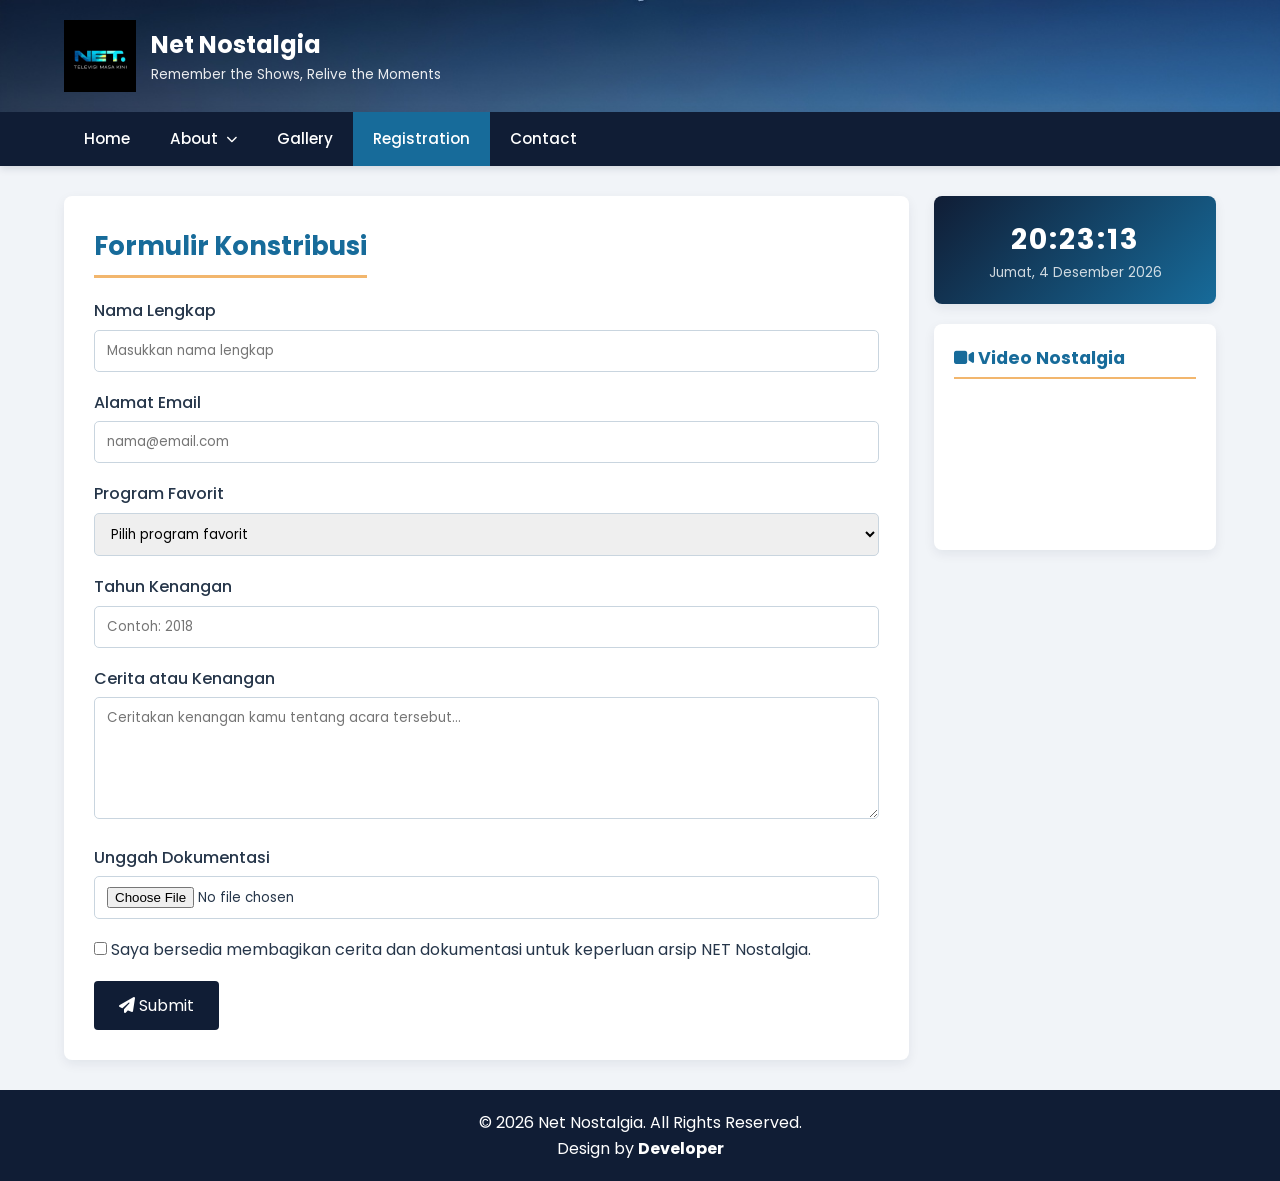
<file: registration (1).html>
<!DOCTYPE html>
<html lang="id">
<head>
    <meta charset="UTF-8">
    <meta name="viewport" content="width=device-width, initial-scale=1.0">
    <title>Net Nostalgia</title>
    <link rel="stylesheet" href="https://cdnjs.cloudflare.com/ajax/libs/font-awesome/6.4.0/css/all.min.css">
    <link href="https://fonts.googleapis.com/css2?family=Poppins:wght@300;400;500;600;700&display=swap" rel="stylesheet">
    <link rel="stylesheet" href="style.css">
    <link rel="icon" type="image/x-icon" href="images/logo net.webp">
</head>
<body>

    <header>
        <div class="logo-container">
            <img src="images/logo net.webp" alt="logo">
            <div class="logo-text">
                <h1>Net Nostalgia </h1>
                <p>Remember the Shows, Relive the Moments</p>
            </div>
        </div>
    </header>

    <nav>
        <ul class="net">
            <li class="nav-item"><a href="index.html" class="nav-link"> Home</a></li>
            <li class="nav-item">
                <a href="about.html" class="nav-link"> About <i class="fa-solid fa-chevron-down" style="font-size: 0.7rem;"></i></a>
                <ul class="dropdown-menu">
                    <li><a href="sejarah.html"> Sejarah</a></li>
                    <li><a href="visi-dan-misi.html"> Visi & Misi</a></li>
                    <li><a href="tujuan.html"> Tujuan</a></li>
                </ul>
            </li>
            <li class="nav-item"><a href="gallery.html" class="nav-link"> Gallery</a></li>
            <li class="nav-item active"><a href="registration.html" class="nav-link"></i> Registration</a></li>
            <li class="nav-item"><a href="contact.html" class="nav-link"></i> Contact</a></li>
        </ul>
    </nav>

    <div class="container">
        <main>
            <h2 class="section-title">Formulir Konstribusi</h2>
            <form onsubmit="handleRegistration(event)">
                <div class="form-group">
                    <label>Nama Lengkap</label>
                    <input type="text" class="form-control" required placeholder="Masukkan nama lengkap">
                </div>
                <div class="form-group">
                    <label>Alamat Email</label>
                    <input type="email" class="form-control" required placeholder="nama@email.com">
                </div>
                <div class="form-group">
        <label>Program Favorit</label>
        <select class="form-control" required>
            <option value="">Pilih program favorit</option>
            <option>To Night Show</option>
            <option>Breakout</option>
            <option>Talkshow</option>
            <option>Tetangga Masa Gitu</option>
        </select>
    </div>

    <div class="form-group">
        <label>Tahun Kenangan</label>
        <input type="number" class="form-control"
        placeholder="Contoh: 2018">
    </div>

    <div class="form-group">
        <label>Cerita atau Kenangan</label>
        <textarea class="form-control" rows="5"
        placeholder="Ceritakan kenangan kamu tentang acara tersebut..."></textarea>
    </div>

    <div class="form-group">
        <label>Unggah Dokumentasi</label>
        <input type="file" class="form-control"
        accept="image/*">
    </div>

    <div class="form-group">
        <input type="checkbox" required>
        Saya bersedia membagikan cerita dan dokumentasi
        untuk keperluan arsip NET Nostalgia.
    </div>

                <button type="submit" class="btn-submit"><i class="fa-solid fa-paper-plane"></i> Submit</button>
            </form>
        </main>

        <aside>
            <div class="widget clock-widget">
                <div id="clock">00:00:00</div>
                <div id="date">Loading...</div>
            </div>
            <div class="widget">
                <h3 class="widget-title"><i class="fa-solid fa-video"></i> Video Nostalgia</h3>
                <div class="video-container">
                    <iframe src="https://www.youtube.com/embed/CC5gkjVTeQ4?si=CYDxPZYantQclWpL" title="YouTube video" allowfullscreen></iframe>
            </div>
        </aside>
    </div>

    <footer>
        <p>&copy; 2026 Net Nostalgia. All Rights Reserved.</p>
        <p>Design by <strong>Developer</strong></p>
    </footer>

    <script src="script.js"></script>
</body>
</html>
</file>
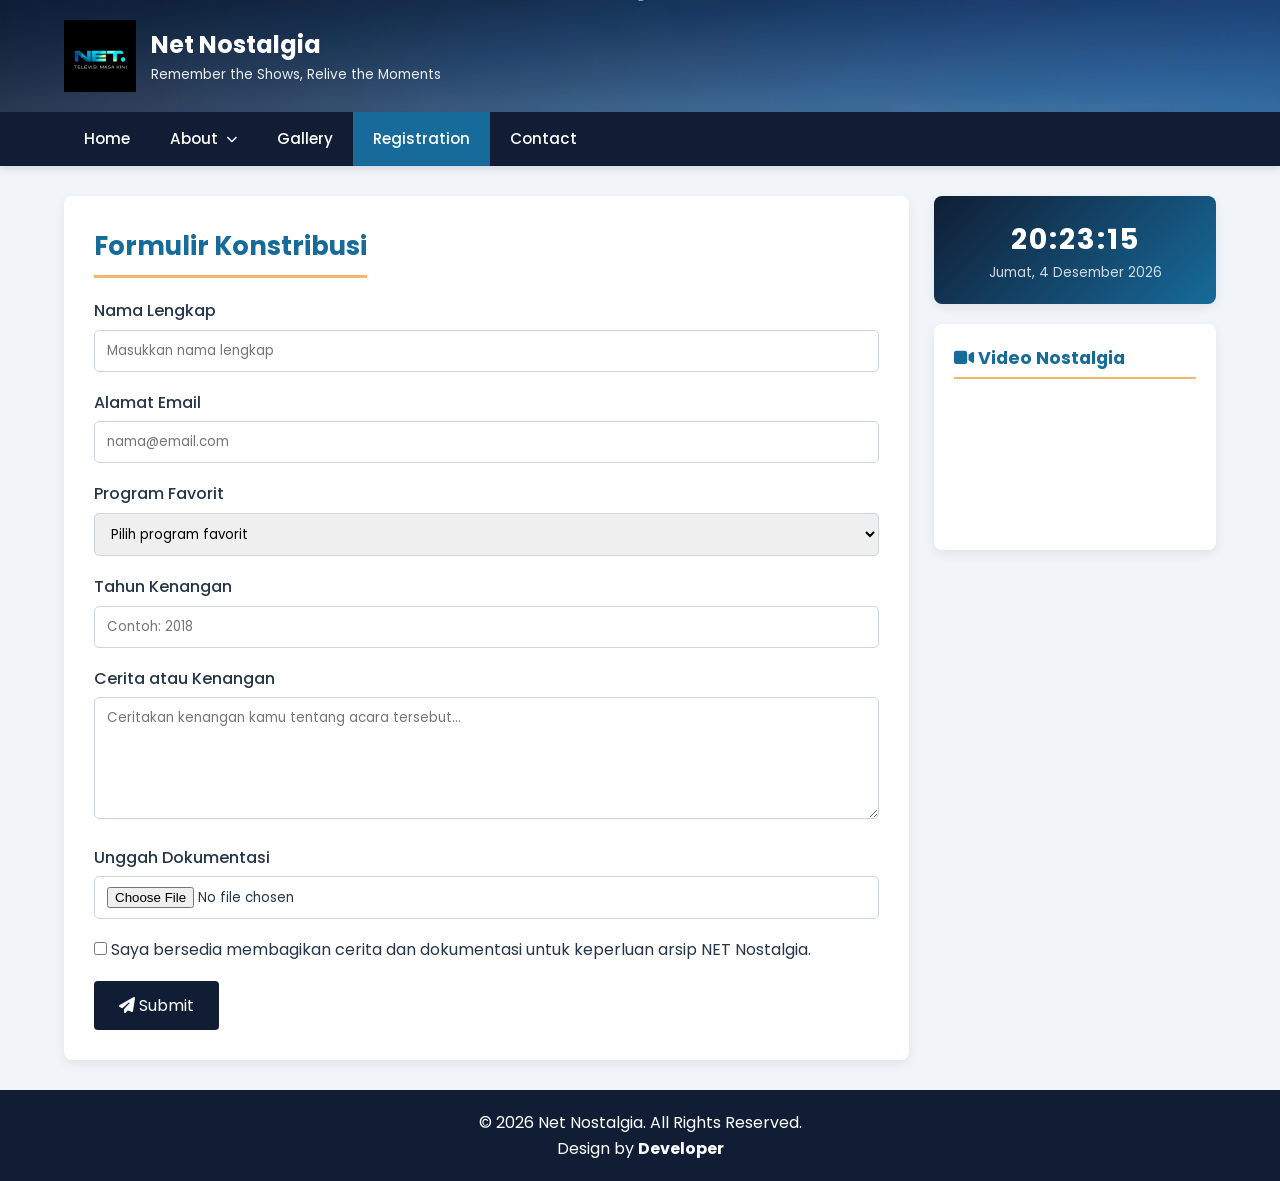
<file: registration.html>
<!DOCTYPE html>
<html lang="id">
<head>
    <meta charset="UTF-8">
    <meta name="viewport" content="width=device-width, initial-scale=1.0">
    <title>Net Nostalgia</title>
    <link rel="stylesheet" href="https://cdnjs.cloudflare.com/ajax/libs/font-awesome/6.4.0/css/all.min.css">
    <link href="https://fonts.googleapis.com/css2?family=Poppins:wght@300;400;500;600;700&display=swap" rel="stylesheet">
    <link rel="stylesheet" href="style.css">
    <link rel="icon" type="image/x-icon" href="images/logo net.webp">
</head>
<body>

    <header>
        <div class="logo-container">
            <img src="images/logo net.webp" alt="logo">
            <div class="logo-text">
                <h1>Net Nostalgia </h1>
                <p>Remember the Shows, Relive the Moments</p>
            </div>
        </div>
    </header>

    <nav>
        <ul class="net">
            <li class="nav-item"><a href="index.html" class="nav-link"> Home</a></li>
            <li class="nav-item">
                <a href="about.html" class="nav-link"> About <i class="fa-solid fa-chevron-down" style="font-size: 0.7rem;"></i></a>
                <ul class="dropdown-menu">
                    <li><a href="sejarah.html"> Sejarah</a></li>
                    <li><a href="visi-dan-misi.html"> Visi & Misi</a></li>
                    <li><a href="tujuan.html"> Tujuan</a></li>
                </ul>
            </li>
            <li class="nav-item"><a href="gallery.html" class="nav-link"> Gallery</a></li>
            <li class="nav-item active"><a href="registration.html" class="nav-link"></i> Registration</a></li>
            <li class="nav-item"><a href="contact.html" class="nav-link"></i> Contact</a></li>
        </ul>
    </nav>

    <div class="container">
        <main>
            <h2 class="section-title">Formulir Konstribusi</h2>
            <form onsubmit="handleRegistration(event)">
                <div class="form-group">
                    <label>Nama Lengkap</label>
                    <input type="text" class="form-control" required placeholder="Masukkan nama lengkap">
                </div>
                <div class="form-group">
                    <label>Alamat Email</label>
                    <input type="email" class="form-control" required placeholder="nama@email.com">
                </div>
                <div class="form-group">
        <label>Program Favorit</label>
        <select class="form-control" required>
            <option value="">Pilih program favorit</option>
            <option>To Night Show</option>
            <option>Breakout</option>
            <option>Talkshow</option>
            <option>Tetangga Masa Gitu</option>
        </select>
    </div>

    <div class="form-group">
        <label>Tahun Kenangan</label>
        <input type="number" class="form-control"
        placeholder="Contoh: 2018">
    </div>

    <div class="form-group">
        <label>Cerita atau Kenangan</label>
        <textarea class="form-control" rows="5"
        placeholder="Ceritakan kenangan kamu tentang acara tersebut..."></textarea>
    </div>

    <div class="form-group">
        <label>Unggah Dokumentasi</label>
        <input type="file" class="form-control"
        accept="image/*">
    </div>

    <div class="form-group">
        <input type="checkbox" required>
        Saya bersedia membagikan cerita dan dokumentasi
        untuk keperluan arsip NET Nostalgia.
    </div>

                <button type="submit" class="btn-submit"><i class="fa-solid fa-paper-plane"></i> Submit</button>
            </form>
        </main>

        <aside>
            <div class="widget clock-widget">
                <div id="clock">00:00:00</div>
                <div id="date">Loading...</div>
            </div>
            <div class="widget">
                <h3 class="widget-title"><i class="fa-solid fa-video"></i> Video Nostalgia</h3>
                <div class="video-container">
                    <iframe src="https://www.youtube.com/embed/CC5gkjVTeQ4?si=CYDxPZYantQclWpL" title="YouTube video" allowfullscreen></iframe>
            </div>
        </aside>
    </div>

    <footer>
        <p>&copy; 2026 Net Nostalgia. All Rights Reserved.</p>
        <p>Design by <strong>Developer</strong></p>
    </footer>

    <script src="script.js"></script>
</body>
</html>
</file>
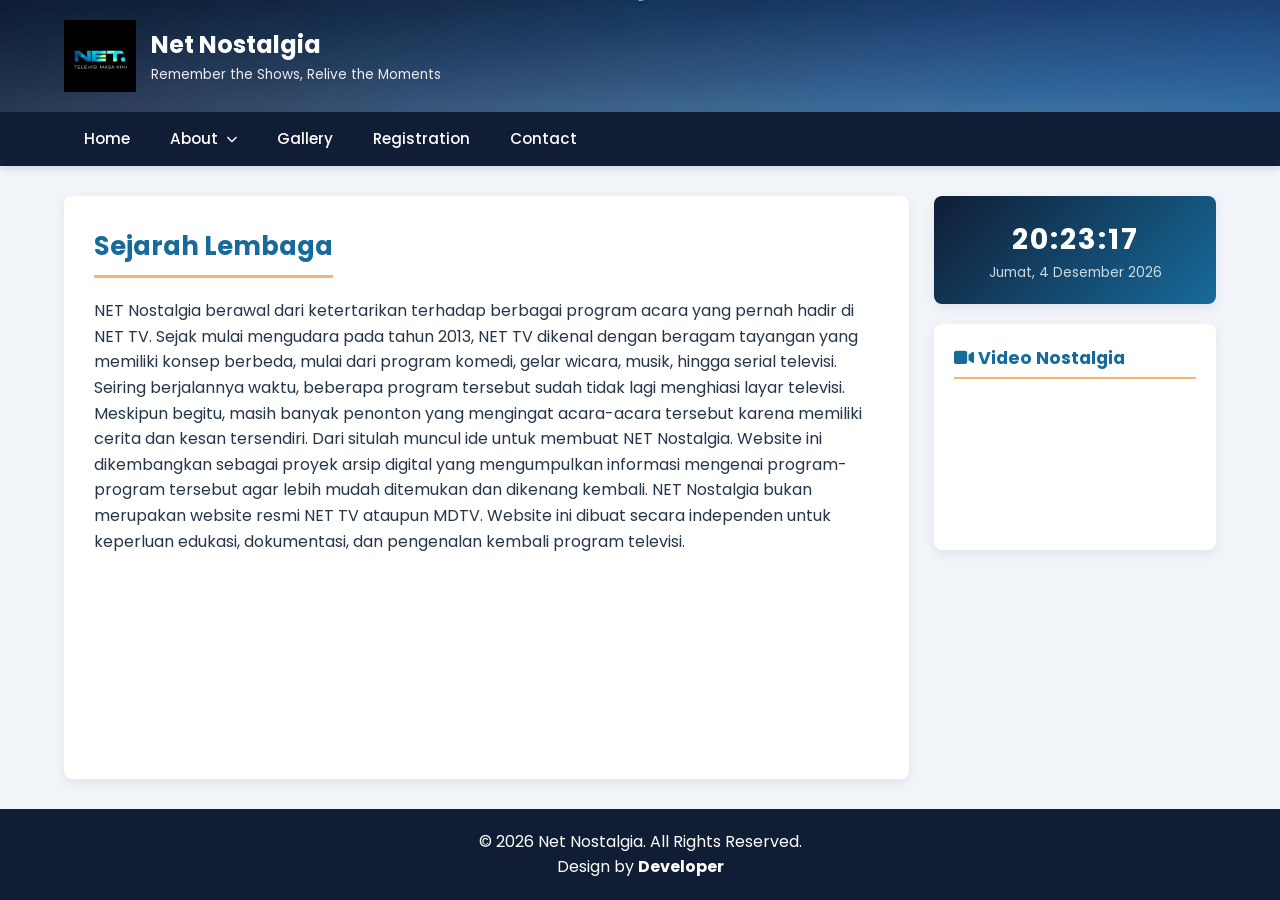
<file: sejarah (1).html>
<!DOCTYPE html>
<html lang="id">
<head>
    <meta charset="UTF-8">
    <meta name="viewport" content="width=device-width, initial-scale=1.0">
    <title>Net Nostalgia</title>
    <link rel="stylesheet" href="https://cdnjs.cloudflare.com/ajax/libs/font-awesome/6.4.0/css/all.min.css">
    <link href="https://fonts.googleapis.com/css2?family=Poppins:wght@300;400;500;600;700&display=swap" rel="stylesheet">
    <link rel="stylesheet" href="style.css">
    <link rel="icon" type="image/x-icon" href="images/logo net.webp">
</head>
<body>

    <header>
        <div class="logo-container">
            <img src="images/logo net.webp" alt="logo">
            <div class="logo-text">
                <h1>Net Nostalgia </h1>
                <p>Remember the Shows, Relive the Moments</p>
            </div>
        </div>
    </header>

    <nav>
        <ul class="net">
            <li class="nav-item "><a href="index.html" class="nav-link"> Home</a></li>
            <li class="nav-item">
                <a href="about.html" class="nav-link active"> About <i class="fa-solid fa-chevron-down" style="font-size: 0.7rem;"></i></a>
                <ul class="dropdown-menu">
                    <li><a href="sejarah.html"> Sejarah</a></li>
                    <li><a href="visi-dan-misi.html"> Visi & Misi</a></li>
                    <li><a href="tujuan.html"> Tujuan</a></li>
                </ul>
            </li>
            <li class="nav-item"><a href="gallery.html" class="nav-link"> Gallery</a></li>
            <li class="nav-item"><a href="registration.html" class="nav-link"></i> Registration</a></li>
            <li class="nav-item"><a href="contact.html" class="nav-link"></i> Contact</a></li>
        </ul>
    </nav>

    <div class="container">
        <main>
            <h2 class="section-title">Sejarah Lembaga</h2>
            <p>NET Nostalgia berawal dari ketertarikan terhadap berbagai program acara yang pernah hadir di NET TV. Sejak mulai mengudara pada tahun 2013, NET TV dikenal dengan beragam tayangan yang memiliki konsep berbeda, mulai dari program komedi, gelar wicara, musik, hingga serial televisi.
                Seiring berjalannya waktu, beberapa program tersebut sudah tidak lagi menghiasi layar televisi. Meskipun begitu, masih banyak penonton yang mengingat acara-acara tersebut karena memiliki cerita dan kesan tersendiri.
                Dari situlah muncul ide untuk membuat NET Nostalgia. Website ini dikembangkan sebagai proyek arsip digital yang mengumpulkan informasi mengenai program-program tersebut agar lebih mudah ditemukan dan dikenang kembali.
                NET Nostalgia bukan merupakan website resmi NET TV ataupun MDTV. Website ini dibuat secara independen untuk keperluan edukasi, dokumentasi, dan pengenalan kembali program televisi.</p>
        </main>

        <aside>
            <div class="widget clock-widget">
                <div id="clock">00:00:00</div>
                <div id="date">Loading...</div>
            </div>
            <div class="widget">
                <h3 class="widget-title"><i class="fa-solid fa-video"></i> Video Nostalgia</h3>
                <div class="video-container">
                    <iframe src="https://www.youtube.com/embed/CC5gkjVTeQ4?si=CYDxPZYantQclWpL" title="YouTube video" allowfullscreen></iframe>
            </div>
        </aside>
    </div>

    <footer>
        <p>&copy; 2026 Net Nostalgia. All Rights Reserved.</p>
        <p>Design by <strong>Developer</strong></p>
    </footer>

    <script src="script.js"></script>
</body>
</html>
</file>
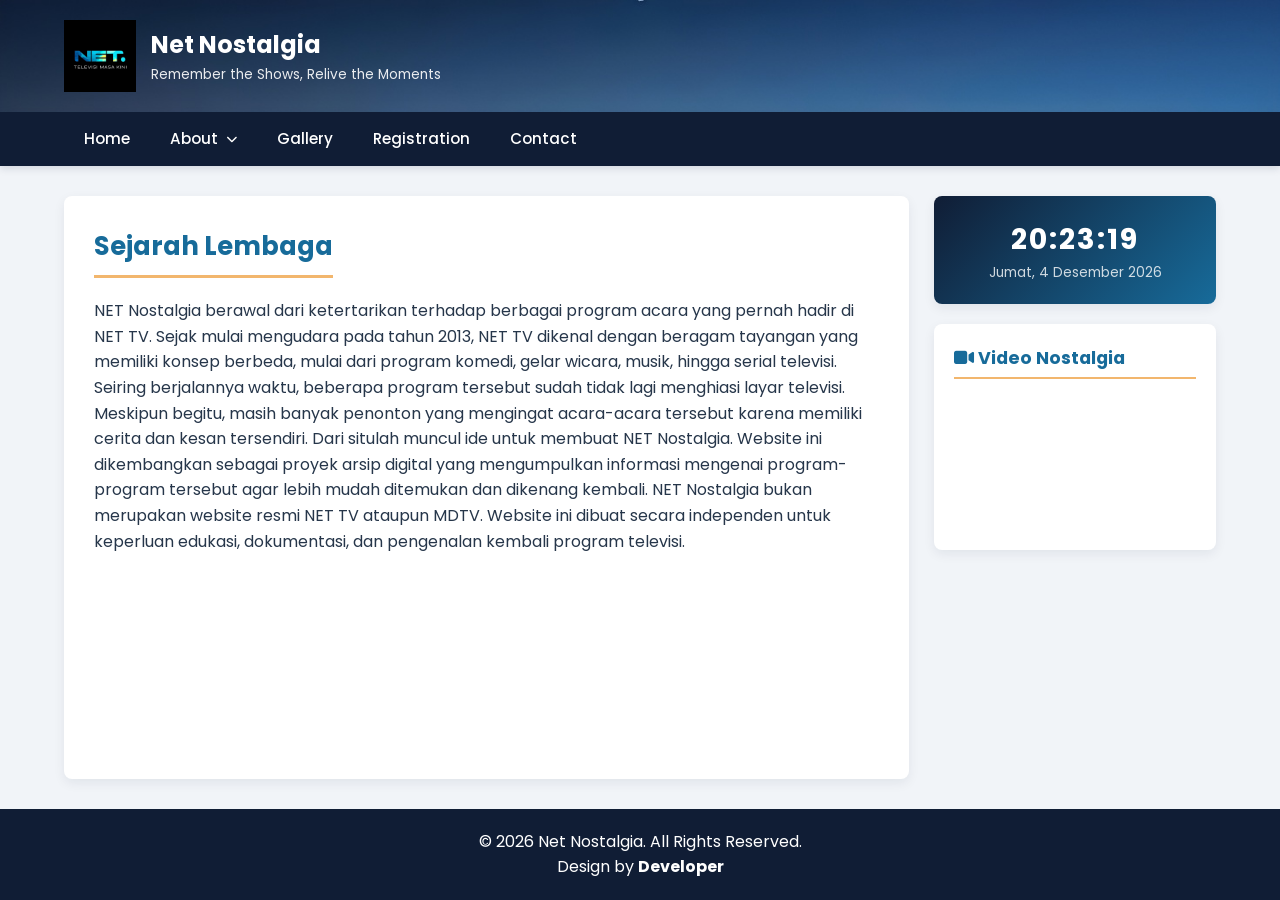
<file: sejarah.html>
<!DOCTYPE html>
<html lang="id">
<head>
    <meta charset="UTF-8">
    <meta name="viewport" content="width=device-width, initial-scale=1.0">
    <title>Net Nostalgia</title>
    <link rel="stylesheet" href="https://cdnjs.cloudflare.com/ajax/libs/font-awesome/6.4.0/css/all.min.css">
    <link href="https://fonts.googleapis.com/css2?family=Poppins:wght@300;400;500;600;700&display=swap" rel="stylesheet">
    <link rel="stylesheet" href="style.css">
    <link rel="icon" type="image/x-icon" href="images/logo net.webp">
</head>
<body>

    <header>
        <div class="logo-container">
            <img src="images/logo net.webp" alt="logo">
            <div class="logo-text">
                <h1>Net Nostalgia </h1>
                <p>Remember the Shows, Relive the Moments</p>
            </div>
        </div>
    </header>

    <nav>
        <ul class="net">
            <li class="nav-item "><a href="index.html" class="nav-link"> Home</a></li>
            <li class="nav-item">
                <a href="about.html" class="nav-link active"> About <i class="fa-solid fa-chevron-down" style="font-size: 0.7rem;"></i></a>
                <ul class="dropdown-menu">
                    <li><a href="sejarah.html"> Sejarah</a></li>
                    <li><a href="visi-dan-misi.html"> Visi & Misi</a></li>
                    <li><a href="tujuan.html"> Tujuan</a></li>
                </ul>
            </li>
            <li class="nav-item"><a href="gallery.html" class="nav-link"> Gallery</a></li>
            <li class="nav-item"><a href="registration.html" class="nav-link"></i> Registration</a></li>
            <li class="nav-item"><a href="contact.html" class="nav-link"></i> Contact</a></li>
        </ul>
    </nav>

    <div class="container">
        <main>
            <h2 class="section-title">Sejarah Lembaga</h2>
            <p>NET Nostalgia berawal dari ketertarikan terhadap berbagai program acara yang pernah hadir di NET TV. Sejak mulai mengudara pada tahun 2013, NET TV dikenal dengan beragam tayangan yang memiliki konsep berbeda, mulai dari program komedi, gelar wicara, musik, hingga serial televisi.
                Seiring berjalannya waktu, beberapa program tersebut sudah tidak lagi menghiasi layar televisi. Meskipun begitu, masih banyak penonton yang mengingat acara-acara tersebut karena memiliki cerita dan kesan tersendiri.
                Dari situlah muncul ide untuk membuat NET Nostalgia. Website ini dikembangkan sebagai proyek arsip digital yang mengumpulkan informasi mengenai program-program tersebut agar lebih mudah ditemukan dan dikenang kembali.
                NET Nostalgia bukan merupakan website resmi NET TV ataupun MDTV. Website ini dibuat secara independen untuk keperluan edukasi, dokumentasi, dan pengenalan kembali program televisi.</p>
        </main>

        <aside>
            <div class="widget clock-widget">
                <div id="clock">00:00:00</div>
                <div id="date">Loading...</div>
            </div>
            <div class="widget">
                <h3 class="widget-title"><i class="fa-solid fa-video"></i> Video Nostalgia</h3>
                <div class="video-container">
                    <iframe src="https://www.youtube.com/embed/CC5gkjVTeQ4?si=CYDxPZYantQclWpL" title="YouTube video" allowfullscreen></iframe>
            </div>
        </aside>
    </div>

    <footer>
        <p>&copy; 2026 Net Nostalgia. All Rights Reserved.</p>
        <p>Design by <strong>Developer</strong></p>
    </footer>

    <script src="script.js"></script>
</body>
</html>
</file>
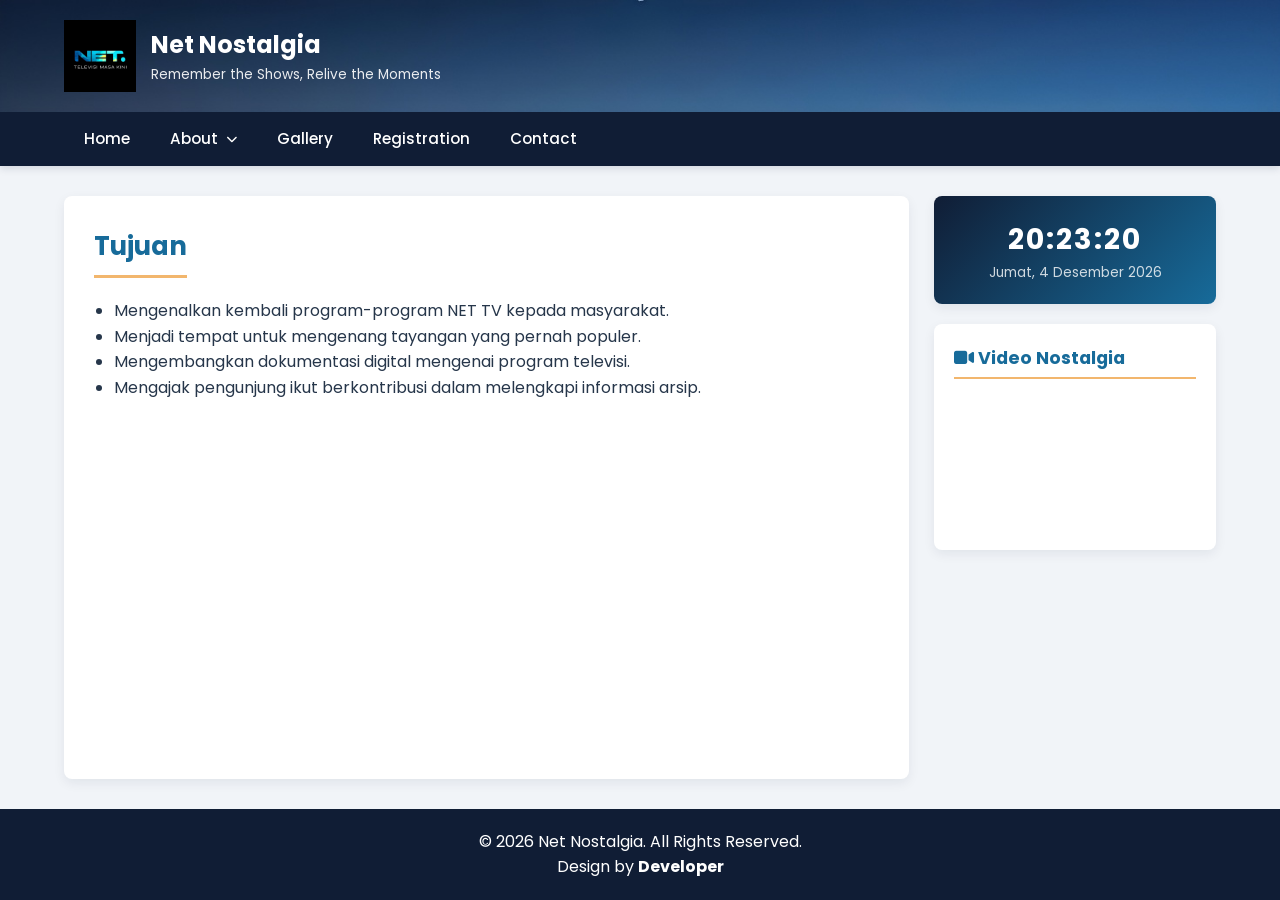
<file: tujuan (1).html>
<!DOCTYPE html>
<html lang="id">
<head>
    <meta charset="UTF-8">
    <meta name="viewport" content="width=device-width, initial-scale=1.0">
    <title>Net Nostalgia</title>
    <link rel="stylesheet" href="https://cdnjs.cloudflare.com/ajax/libs/font-awesome/6.4.0/css/all.min.css">
    <link href="https://fonts.googleapis.com/css2?family=Poppins:wght@300;400;500;600;700&display=swap" rel="stylesheet">
    <link rel="stylesheet" href="style.css">
    <link rel="icon" type="image/x-icon" href="images/logo net.webp">
</head>
<body>

    <header>
        <div class="logo-container">
            <img src="images/logo net.webp" alt="logo">
            <div class="logo-text">
                <h1>Net Nostalgia </h1>
                <p>Remember the Shows, Relive the Moments</p>
            </div>
        </div>
    </header>

    <nav>
        <ul class="net">
            <li class="nav-item "><a href="index.html" class="nav-link"> Home</a></li>
            <li class="nav-item">
                <a href="about.html" class="nav-link"> About <i class="fa-solid fa-chevron-down" style="font-size: 0.7rem;"></i></a>
                <ul class="dropdown-menu">
                    <li><a href="sejarah.html"> Sejarah</a></li>
                    <li><a href="visi-dan-misi.html"> Visi & Misi</a></li>
                    <li><a href="tujuan.html"> Tujuan</a></li>
                </ul>
            </li>
            <li class="nav-item"><a href="gallery.html" class="nav-link"> Gallery</a></li>
            <li class="nav-item"><a href="registration.html" class="nav-link"></i> Registration</a></li>
            <li class="nav-item"><a href="contact.html" class="nav-link"></i> Contact</a></li>
        </ul>
    </nav>

    <div class="container">
        <main>
            <h2 class="section-title">Tujuan</h2>
            <ul style="margin-left: 20px;">
                <li>Mengenalkan kembali program-program NET TV kepada masyarakat.</li>
                <li>Menjadi tempat untuk mengenang tayangan yang pernah populer.</li>
                <li>Mengembangkan dokumentasi digital mengenai program televisi.</li>
                <li>Mengajak pengunjung ikut berkontribusi dalam melengkapi informasi arsip.</li>
            </ul>
        </main>

        <aside>
            <div class="widget clock-widget">
                <div id="clock">00:00:00</div>
                <div id="date">Loading...</div>
            </div>
            <div class="widget">
                <h3 class="widget-title"><i class="fa-solid fa-video"></i> Video Nostalgia</h3>
                <div class="video-container">
                    <iframe src="https://www.youtube.com/embed/CC5gkjVTeQ4?si=CYDxPZYantQclWpL" title="YouTube video" allowfullscreen></iframe>
            </div>
        </aside>
    </div>

    <footer>
        <p>&copy; 2026 Net Nostalgia. All Rights Reserved.</p>
        <p>Design by <strong>Developer</strong></p>
    </footer>

    <script src="script.js"></script>
</body>
</html>
</file>
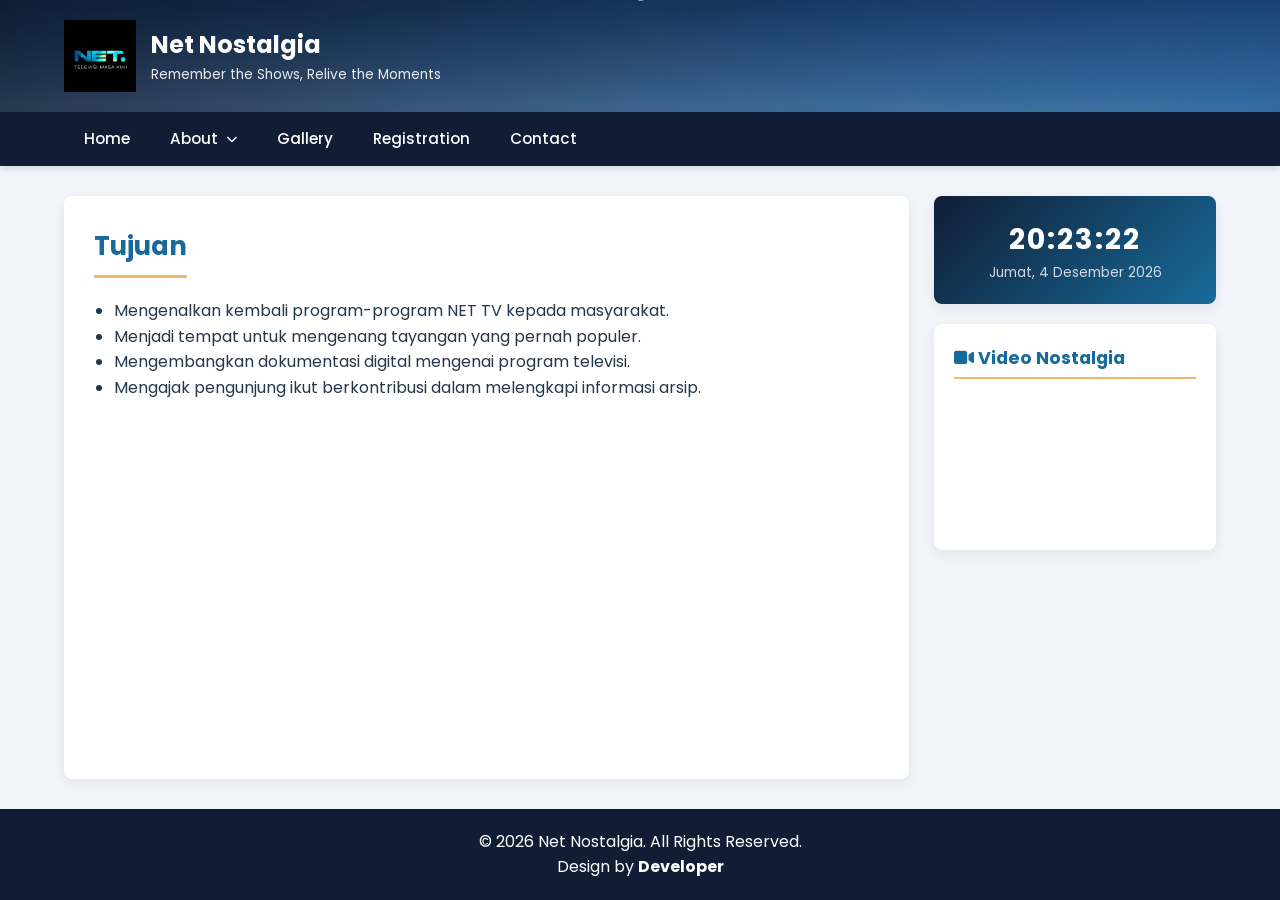
<file: tujuan.html>
<!DOCTYPE html>
<html lang="id">
<head>
    <meta charset="UTF-8">
    <meta name="viewport" content="width=device-width, initial-scale=1.0">
    <title>Net Nostalgia</title>
    <link rel="stylesheet" href="https://cdnjs.cloudflare.com/ajax/libs/font-awesome/6.4.0/css/all.min.css">
    <link href="https://fonts.googleapis.com/css2?family=Poppins:wght@300;400;500;600;700&display=swap" rel="stylesheet">
    <link rel="stylesheet" href="style.css">
    <link rel="icon" type="image/x-icon" href="images/logo net.webp">
</head>
<body>

    <header>
        <div class="logo-container">
            <img src="images/logo net.webp" alt="logo">
            <div class="logo-text">
                <h1>Net Nostalgia </h1>
                <p>Remember the Shows, Relive the Moments</p>
            </div>
        </div>
    </header>

    <nav>
        <ul class="net">
            <li class="nav-item "><a href="index.html" class="nav-link"> Home</a></li>
            <li class="nav-item">
                <a href="about.html" class="nav-link"> About <i class="fa-solid fa-chevron-down" style="font-size: 0.7rem;"></i></a>
                <ul class="dropdown-menu">
                    <li><a href="sejarah.html"> Sejarah</a></li>
                    <li><a href="visi-dan-misi.html"> Visi & Misi</a></li>
                    <li><a href="tujuan.html"> Tujuan</a></li>
                </ul>
            </li>
            <li class="nav-item"><a href="gallery.html" class="nav-link"> Gallery</a></li>
            <li class="nav-item"><a href="registration.html" class="nav-link"></i> Registration</a></li>
            <li class="nav-item"><a href="contact.html" class="nav-link"></i> Contact</a></li>
        </ul>
    </nav>

    <div class="container">
        <main>
            <h2 class="section-title">Tujuan</h2>
            <ul style="margin-left: 20px;">
                <li>Mengenalkan kembali program-program NET TV kepada masyarakat.</li>
                <li>Menjadi tempat untuk mengenang tayangan yang pernah populer.</li>
                <li>Mengembangkan dokumentasi digital mengenai program televisi.</li>
                <li>Mengajak pengunjung ikut berkontribusi dalam melengkapi informasi arsip.</li>
            </ul>
        </main>

        <aside>
            <div class="widget clock-widget">
                <div id="clock">00:00:00</div>
                <div id="date">Loading...</div>
            </div>
            <div class="widget">
                <h3 class="widget-title"><i class="fa-solid fa-video"></i> Video Nostalgia</h3>
                <div class="video-container">
                    <iframe src="https://www.youtube.com/embed/CC5gkjVTeQ4?si=CYDxPZYantQclWpL" title="YouTube video" allowfullscreen></iframe>
            </div>
        </aside>
    </div>

    <footer>
        <p>&copy; 2026 Net Nostalgia. All Rights Reserved.</p>
        <p>Design by <strong>Developer</strong></p>
    </footer>

    <script src="script.js"></script>
</body>
</html>
</file>
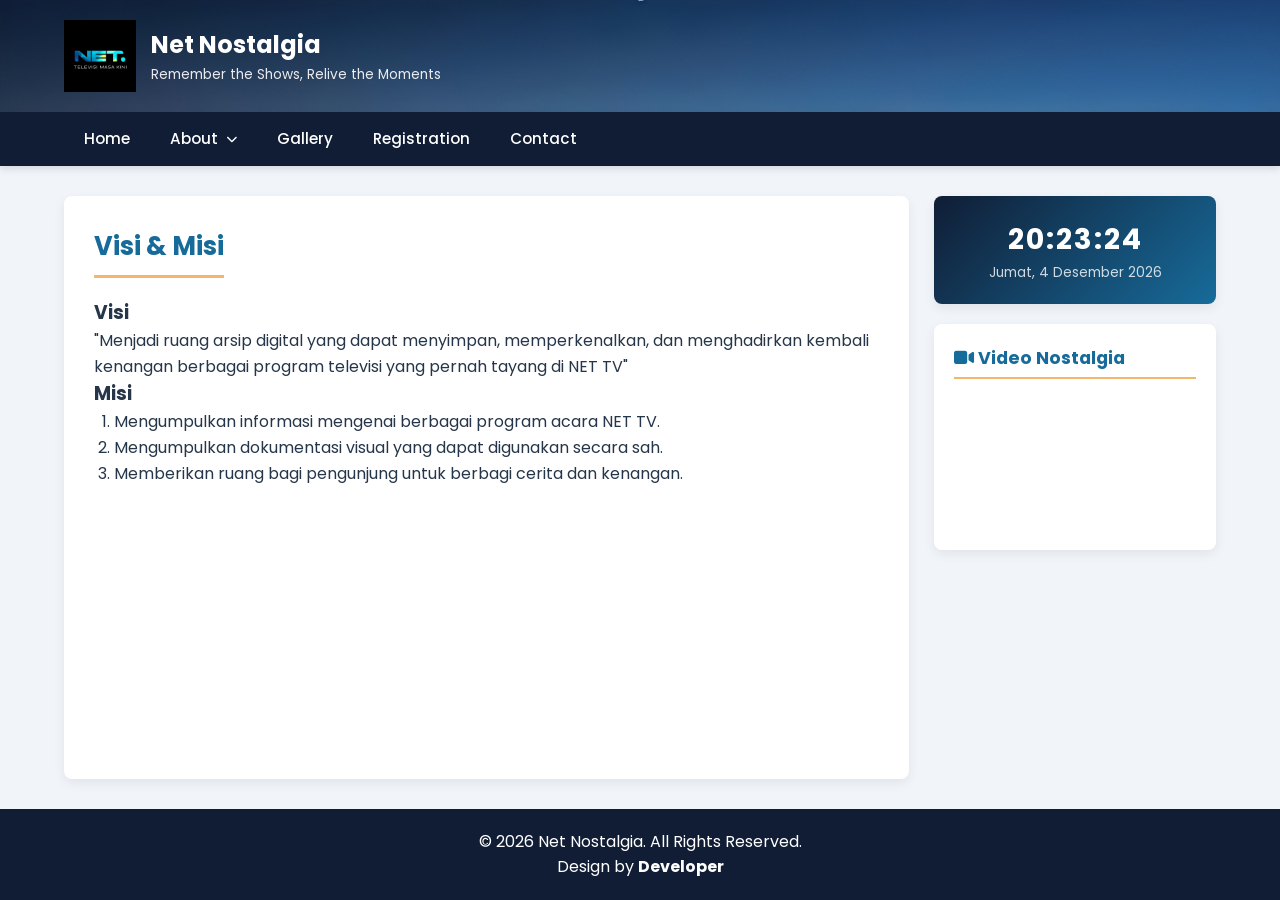
<file: visi-dan-misi.html>
<!DOCTYPE html>
<html lang="id">
<head>
    <meta charset="UTF-8">
    <meta name="viewport" content="width=device-width, initial-scale=1.0">
    <title>Net Nostalgia</title>
    <link rel="stylesheet" href="https://cdnjs.cloudflare.com/ajax/libs/font-awesome/6.4.0/css/all.min.css">
    <link href="https://fonts.googleapis.com/css2?family=Poppins:wght@300;400;500;600;700&display=swap" rel="stylesheet">
    <link rel="stylesheet" href="style.css">
    <link rel="icon" type="image/x-icon" href="images/logo net.webp">
</head>
<body>

    <header>
        <div class="logo-container">
            <img src="images/logo net.webp" alt="logo">
            <div class="logo-text">
                <h1>Net Nostalgia </h1>
                <p>Remember the Shows, Relive the Moments</p>
            </div>
        </div>
    </header>

    <nav>
        <ul class="net">
            <li class="nav-item "><a href="index.html" class="nav-link"> Home</a></li>
            <li class="nav-item">
                <a href="about.html" class="nav-link"> About <i class="fa-solid fa-chevron-down" style="font-size: 0.7rem;"></i></a>
                <ul class="dropdown-menu">
                    <li><a href="sejarah.html"> Sejarah</a></li>
                    <li><a href="visi-dan-misi.html"> Visi & Misi</a></li>
                    <li><a href="tujuan.html"> Tujuan</a></li>
                </ul>
            </li>
            <li class="nav-item"><a href="gallery.html" class="nav-link"> Gallery</a></li>
            <li class="nav-item"><a href="registration.html" class="nav-link"></i> Registration</a></li>
            <li class="nav-item"><a href="contact.html" class="nav-link"></i> Contact</a></li>
        </ul>
    </nav>

    <div class="container">
        <main>
            <h2 class="section-title">Visi & Misi</h2>
            <h3>Visi</h3>
            <p>"Menjadi ruang arsip digital yang dapat menyimpan, memperkenalkan, dan menghadirkan kembali kenangan berbagai program televisi yang pernah tayang di NET TV"</p>
            
            <h3>Misi</h3>
            <ol style="margin-left: 20px;">
                <li>Mengumpulkan informasi mengenai berbagai program acara NET TV.</li>
                <li>Mengumpulkan dokumentasi visual yang dapat digunakan secara sah.</li>
                <li>Memberikan ruang bagi pengunjung untuk berbagi cerita dan kenangan.</li>
            </ol>
        </main>

        <aside>
            <div class="widget clock-widget">
                <div id="clock">00:00:00</div>
                <div id="date">Loading...</div>
            </div>
            <div class="widget">
                <h3 class="widget-title"><i class="fa-solid fa-video"></i> Video Nostalgia</h3>
                <div class="video-container">
                    <iframe src="https://www.youtube.com/embed/CC5gkjVTeQ4?si=CYDxPZYantQclWpL" title="YouTube video" allowfullscreen></iframe>
            </div>
        </aside>
    </div>

    <footer>
        <p>&copy; 2026 Net Nostalgia. All Rights Reserved.</p>
        <p>Design by <strong>Developer</strong></p>
    </footer>

    <script src="script.js"></script>
</body>
</html>
</file>
<file: style.css>
* {
    margin: 0;
    padding: 0;
    box-sizing: border-box;
    font-family: 'Poppins', sans-serif;
}

body {
    background-color: #F1F4F8;
    color: #26364A;
    line-height: 1.6;
    display: flex;
    flex-direction: column;
    min-height: 100vh;
}

/* HEADER */
header {
    background-image: url(images/BC\ NET.jpeg);
    background-repeat: no-repeat;
    background-size: cover;
    color: #FFFFFF;
    padding: 20px 5%;
    display: flex;
    justify-content: space-between;
    align-items: center;
    box-shadow: 0 4px 12px rgba(16, 29, 53, 0.12);
}

.logo-container {
    display: flex;
    align-items: center;
    gap: 15px;
}

.logo-container i {
    font-size: 2.5rem;
    color: #F2B66D;
}

.logo-container img {
    width: 4.5rem;
}

.logo-text h1 {
    font-size: 1.5rem;
    font-weight: 700;
}

.logo-text p {
    font-size: 0.85rem;
    opacity: 0.9;
}

/* NAVIGASI MENU */
nav {
    background-color: #101D35;
    position: sticky;
    top: 0;
    z-index: 1000;
    box-shadow: 0 2px 8px rgba(16, 29, 53, 0.15);
}

.net {
    display: flex;
    list-style: none;
    padding: 0 5%;
}

.nav-item {
    position: relative;
}

.nav-link {
    display: flex;
    align-items: center;
    gap: 8px;
    padding: 15px 20px;
    color: #FFFFFF;
    text-decoration: none;
    font-weight: 500;
    font-size: 0.95rem;
    transition: background 0.3s;
}

.nav-link:hover, .nav-item.active > .nav-link {
    background-color: #176B9A;
    color: #FFFFFF;
}

/* Dropdown */
.dropdown-menu {
    position: absolute;
    top: 100%;
    left: 0;
    background-color: #FFFFFF;
    min-width: 200px;
    box-shadow: 0 4px 12px rgba(16, 29, 53, 0.12);
    display: none;
    list-style: none;
    border-radius: 0 0 8px 8px;
    overflow: hidden;
    z-index: 1001;
}

.dropdown-menu li a {
    color: #26364A;
    padding: 12px 20px;
    display: block;
    text-decoration: none;
    font-size: 0.9rem;
    border-bottom: 1px solid #E8EDF2;
}

.dropdown-menu li a:hover {
    background-color: #EAF3F8;
    color: #176B9A;
}

.nav-item:hover .dropdown-menu {
    display: block;
}

/* CONTAINER & SIDEBAR */
.container {
    max-width: 1200px;
    width: 90%;
    margin: 30px auto;
    display: grid;
    grid-template-columns: 3fr 1fr;
    gap: 25px;
    flex: 1;
}

main {
    background-color: #FFFFFF;
    padding: 30px;
    border-radius: 8px;
    box-shadow: 0 4px 12px rgba(16, 29, 53, 0.07);
}

.section-title {
    font-size: 1.6rem;
    color: #176B9A;
    margin-bottom: 20px;
    padding-bottom: 8px;
    border-bottom: 3px solid #F2B66D;
    display: inline-block;
}

aside {
    display: flex;
    flex-direction: column;
    gap: 20px;
}

.widget {
    background-color: #FFFFFF;
    padding: 20px;
    border-radius: 8px;
    box-shadow: 0 4px 12px rgba(16, 29, 53, 0.07);
}

.widget-title {
    font-size: 1.1rem;
    color: #176B9A;
    margin-bottom: 15px;
    padding-bottom: 5px;
    border-bottom: 2px solid #F2B66D;
}

.clock-widget {
    text-align: center;
    background: linear-gradient(135deg, #101D35, #176B9A);
    color: #FFFFFF;
    border-radius: 8px;
    padding: 20px;
}

#clock {
    font-size: 1.8rem;
    font-weight: 700;
    letter-spacing: 2px;
}

#date {
    font-size: 0.85rem;
    opacity: 0.8;
}

.video-container {
    position: relative;
    padding-bottom: 56.25%;
    height: 0;
    overflow: hidden;
    border-radius: 8px;
}

.video-container iframe {
    position: absolute;
    top: 0;
    left: 0;
    width: 100%;
    height: 100%;
    border: 0;
}

/* COMPONENTS & CARDS */
.profile-card {
    background: #EAF3F8;
    border-left: 4px solid #176B9A;
    padding: 20px;
    border-radius: 0 8px 8px 0;
    margin-bottom: 25px;
}

.card-grid {
    display: grid;
    grid-template-columns: repeat(auto-fit, minmax(200px, 1fr));
    gap: 20px;
}

.product-card {
    border: 1px solid #DCE5EC;
    padding: 20px;
    border-radius: 8px;
    text-align: center;
}

.product-card i {
    font-size: 2.5rem;
    color: #269B9A;
    margin-bottom: 15px;
}

.announcement-list {
    list-style: none;
    margin-bottom: 30px;
}

.announcement-item {
    padding: 12px 15px;
    background: #FFF6E9;
    border-left: 4px solid #F2B66D;
    margin-bottom: 10px;
    border-radius: 0 8px 8px 0;
}

.articles-grid {
    display: grid;
    grid-template-columns: repeat(auto-fit, minmax(220px, 1fr));
    gap: 20px;
}

.article-card {
    border: 1px solid #DCE5EC;
    border-radius: 8px;
    overflow: hidden;
    display: flex;
    flex-direction: column;
}

.article-card a {
    text-decoration: none;
    color: #FFFFFF;
}

.article-img {
    height: 120px;
    background-color: #DCE8EF;
    display: flex;
    align-items: center;
    justify-content: center;
    color: #58758A;
    font-size: 2rem;
    width: 100%;
}

.article-body {
    padding: 15px;
    display: flex;
    flex-direction: column;
    flex-grow: 1;
}

.btn-readmore, .btn-submit {
    background-color: #176B9A;
    color: #FFFFFF;
    border: none;
    padding: 8px 15px;
    border-radius: 4px;
    cursor: pointer;
    text-decoration: none;
    display: inline-block;
}

.btn-submit {
    background-color: #101D35;
    padding: 12px 25px;
    font-size: 1rem;
}

.btn-readmore:hover {
    background-color: #269B9A;
}

.btn-submit:hover {
    background-color: #176B9A;
}

/* FORMS & GALLERY */
.form-group {
    margin-bottom: 18px;
}

.form-group label {
    display: block;
    margin-bottom: 6px;
    font-weight: 500;
    color: #26364A;
}

.form-control {
    width: 100%;
    padding: 10px 12px;
    border: 1px solid #C9D5DF;
    border-radius: 5px;
}

.form-control:focus {
    outline: none;
    border-color: #269B9A;
    box-shadow: 0 0 0 3px rgba(38, 155, 154, 0.12);
}

.gallery-grid {
    display: grid;
    grid-template-columns: repeat(auto-fit, minmax(180px, 1fr));
    gap: 15px;
}

.gallery-item img {
    height: 140px;
    width: 100%;
    border-radius: 8px;
    display: flex;
    align-items: center;
    justify-content: center;
    flex-direction: column;
}

.contact-info {
    display: grid;
    grid-template-columns: repeat(auto-fit, minmax(200px, 1fr));
    gap: 20px;
    margin-bottom: 30px;
}

.contact-card {
    background: #F1F5F8;
    padding: 15px;
    border-radius: 8px;
    display: flex;
    align-items: center;
    gap: 15px;
}

/* FOOTER */
footer {
    background-color: #101D35;
    color: #FFFFFF;
    text-align: center;
    padding: 20px;
    margin-top: auto;
}
</file>
